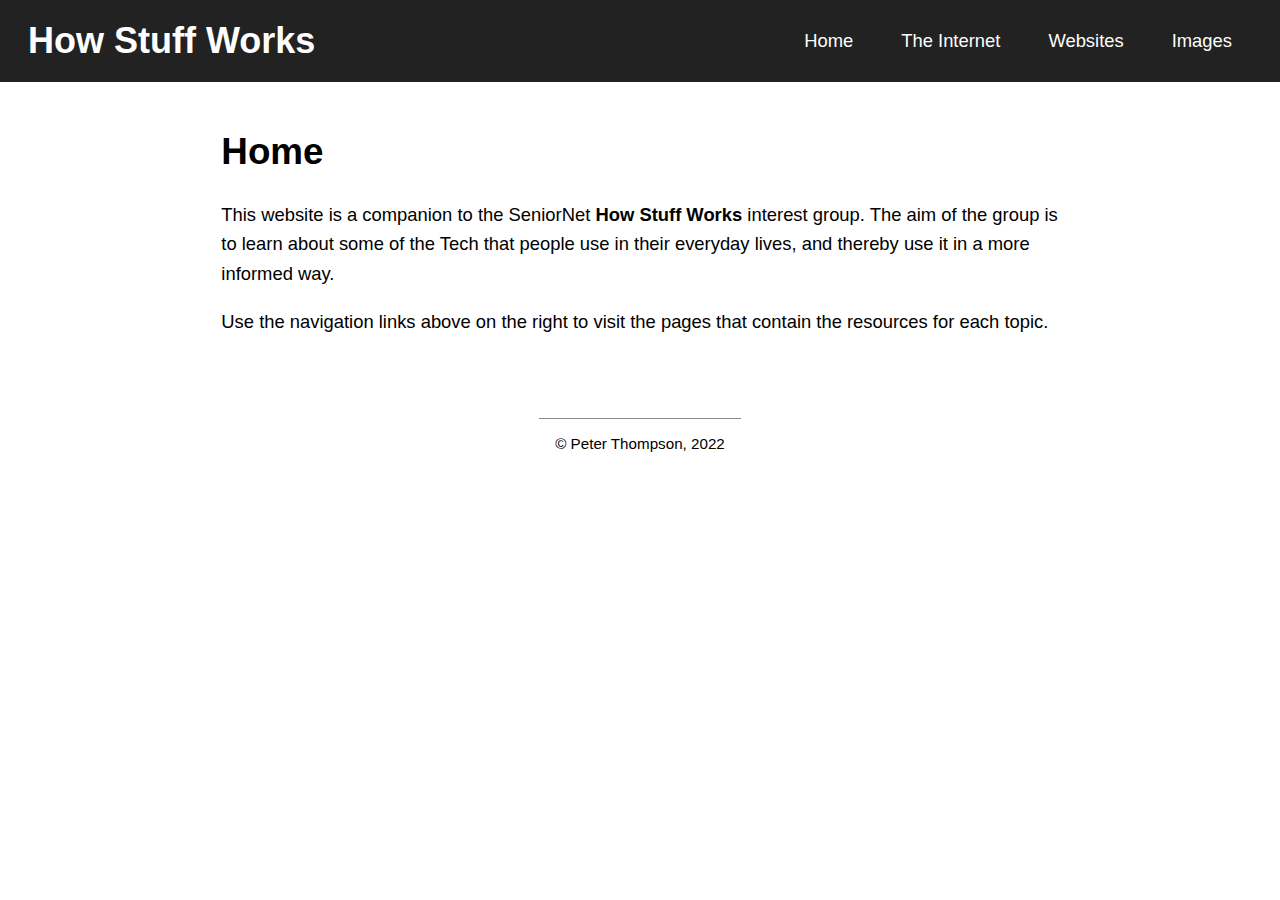
<file: index.html>
<!DOCTYPE html>
<html lang="en">

<head>
  <meta charset="utf-8">
  <meta name="viewport" content="width=device-width">
  <title>Home: How Stuff Works</title>
  <meta name="description"
    content="This site is a companion to a course run at SeniorNet Nelson (NZ) about how common computer and phone technology works" />
  <link rel="canonical" href="https://howstuffworks.netlify.app/" />
  <link href="style.css" rel="stylesheet" type="text/css" />
</head>

<body>
  <header>
    <h1 class="site-title"><a href="/">How Stuff Works</a></h1>
    <nav>
      <ul class="nav-links">
        <li><a class="nav-link" href="#">Home</a></li>
        <li><a class="nav-link" href="/the-internet/">The Internet</a></li>
        <li><a class="nav-link" href="/websites/">Websites</a></li>
        <li><a class="nav-link" href="/images/">Images</a></li>
      </ul>
    </nav>
  </header>
  <main>
    <h1>Home</h1>
    <p>This website is a companion to the SeniorNet <b>How Stuff Works</b> interest group. The aim of the group is to
      learn about some of the Tech that people use in their everyday lives, and thereby use it in a more informed way.
    </p>
    <p>
      Use the navigation links above on the right to visit the pages that contain the resources for each topic.
    </p>
  </main>
  <footer>
    <div>&copy; Peter Thompson, 2022</div>
  </footer>

</body>

</html>
</file>
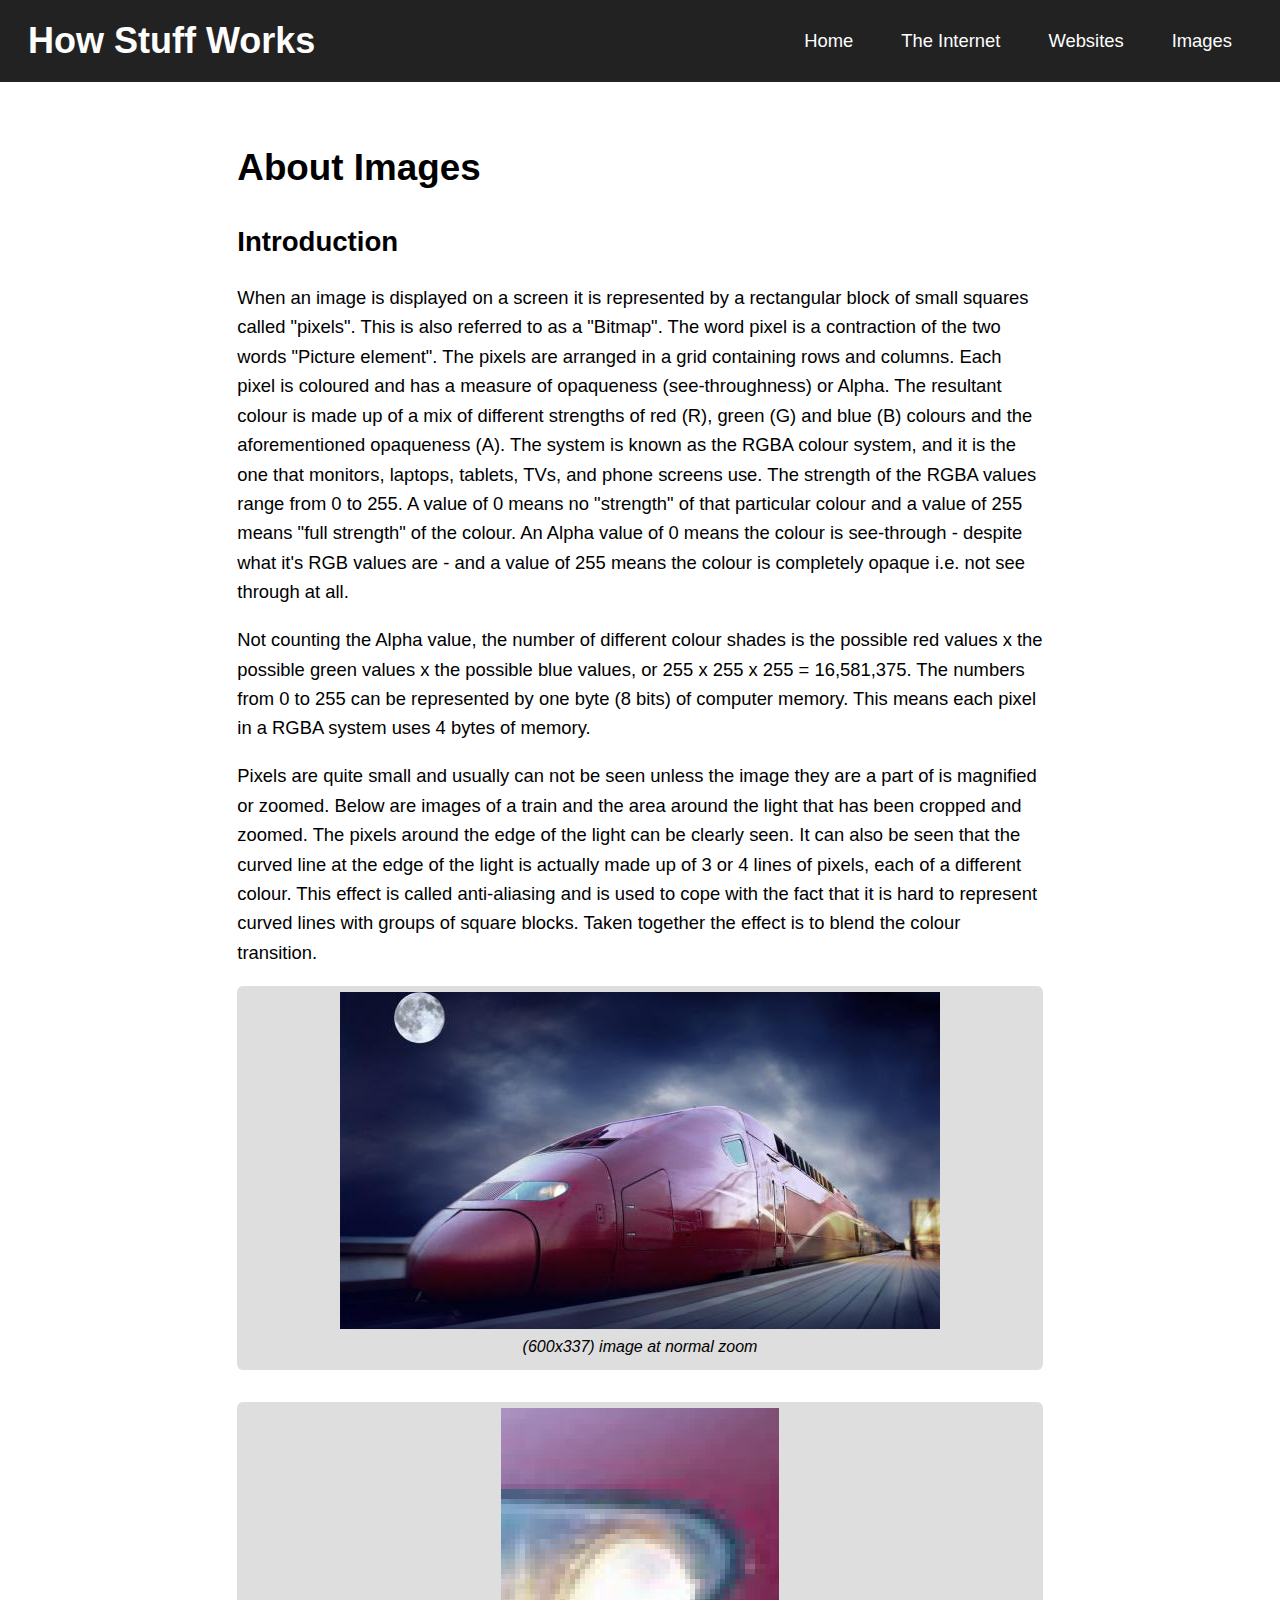
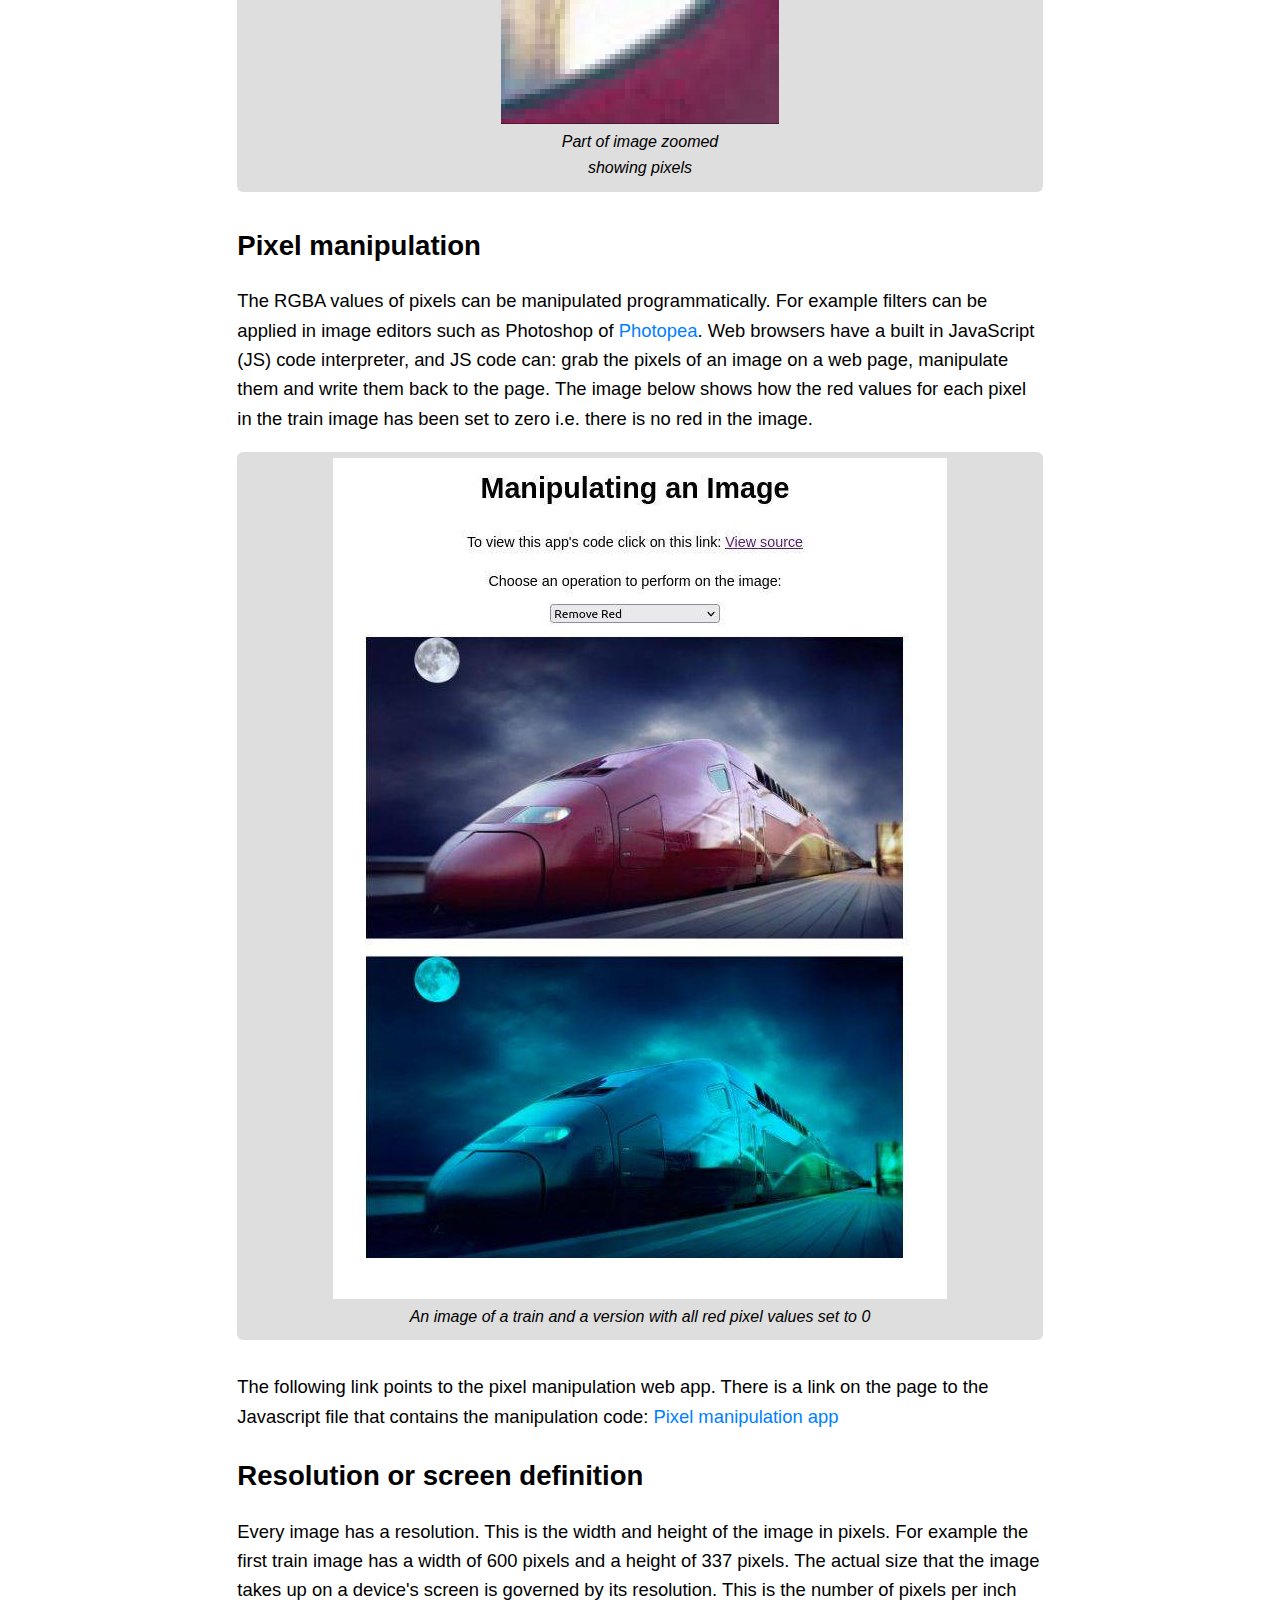
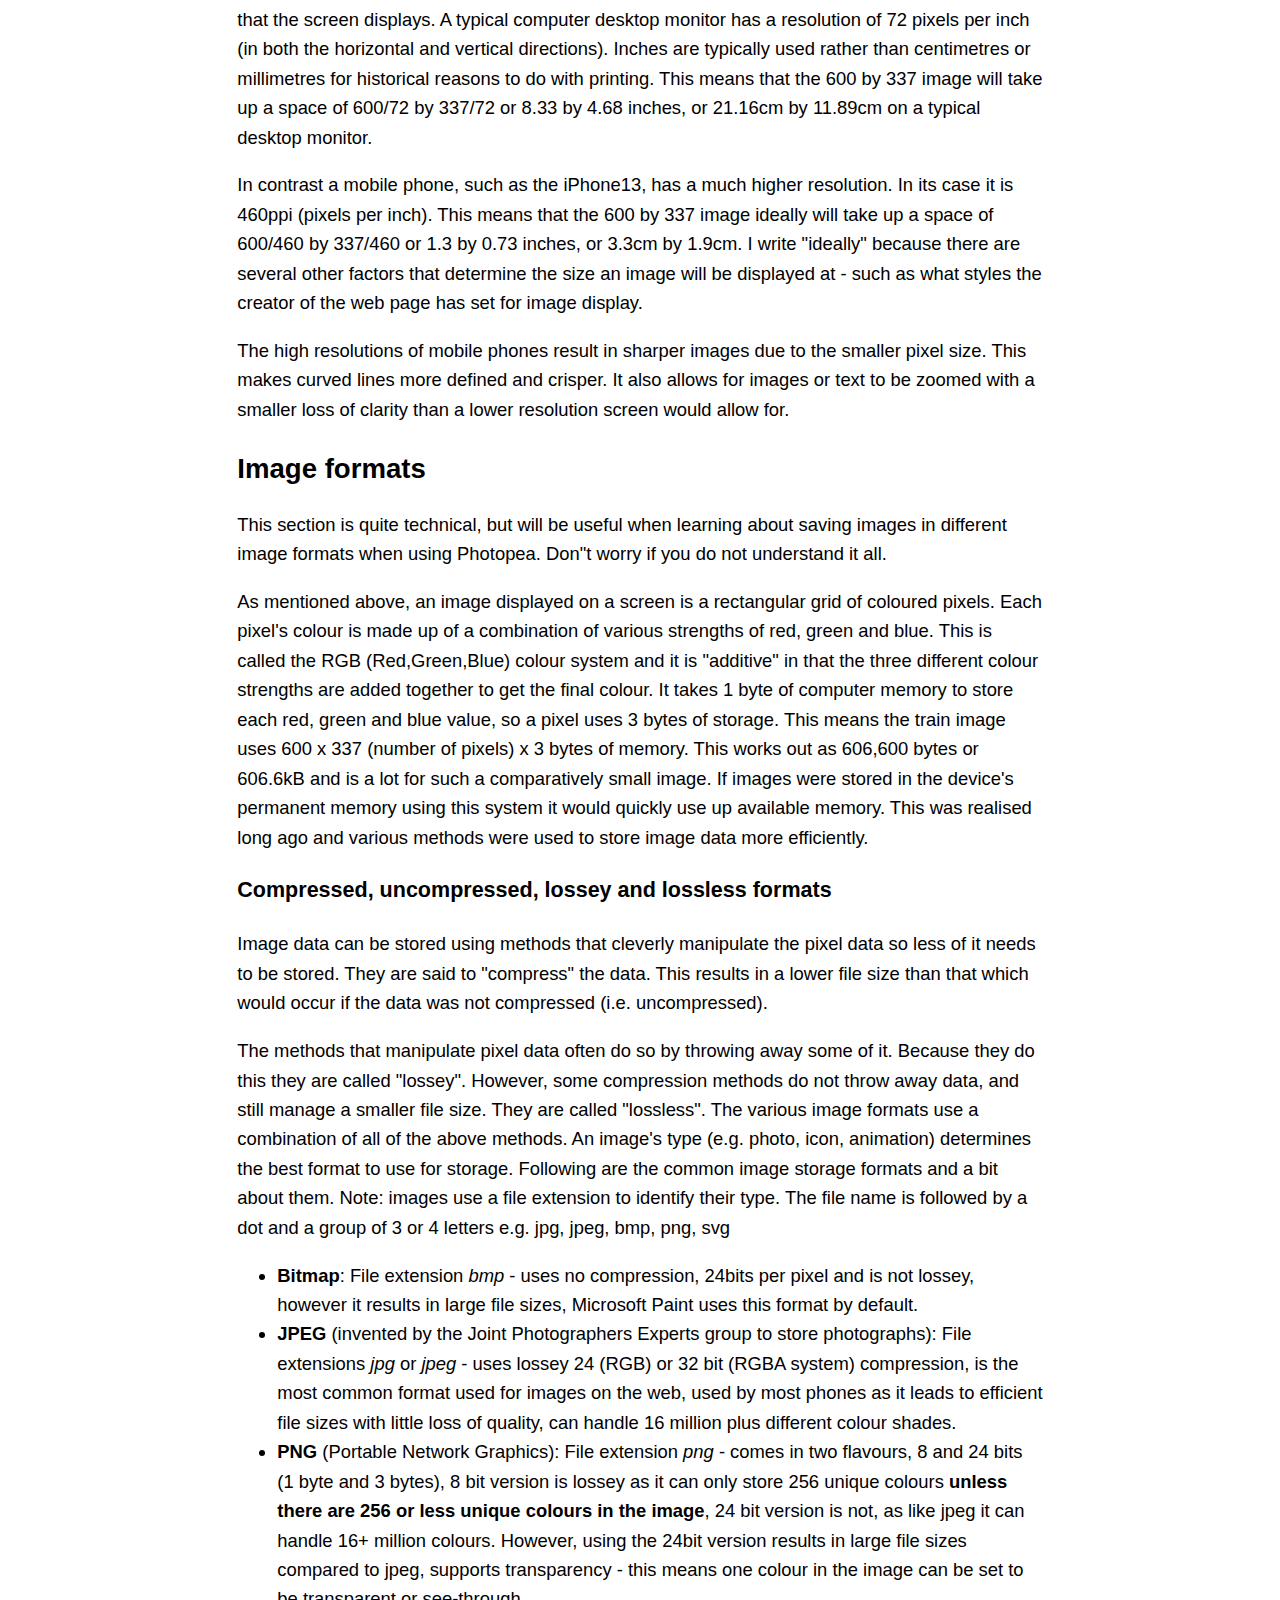
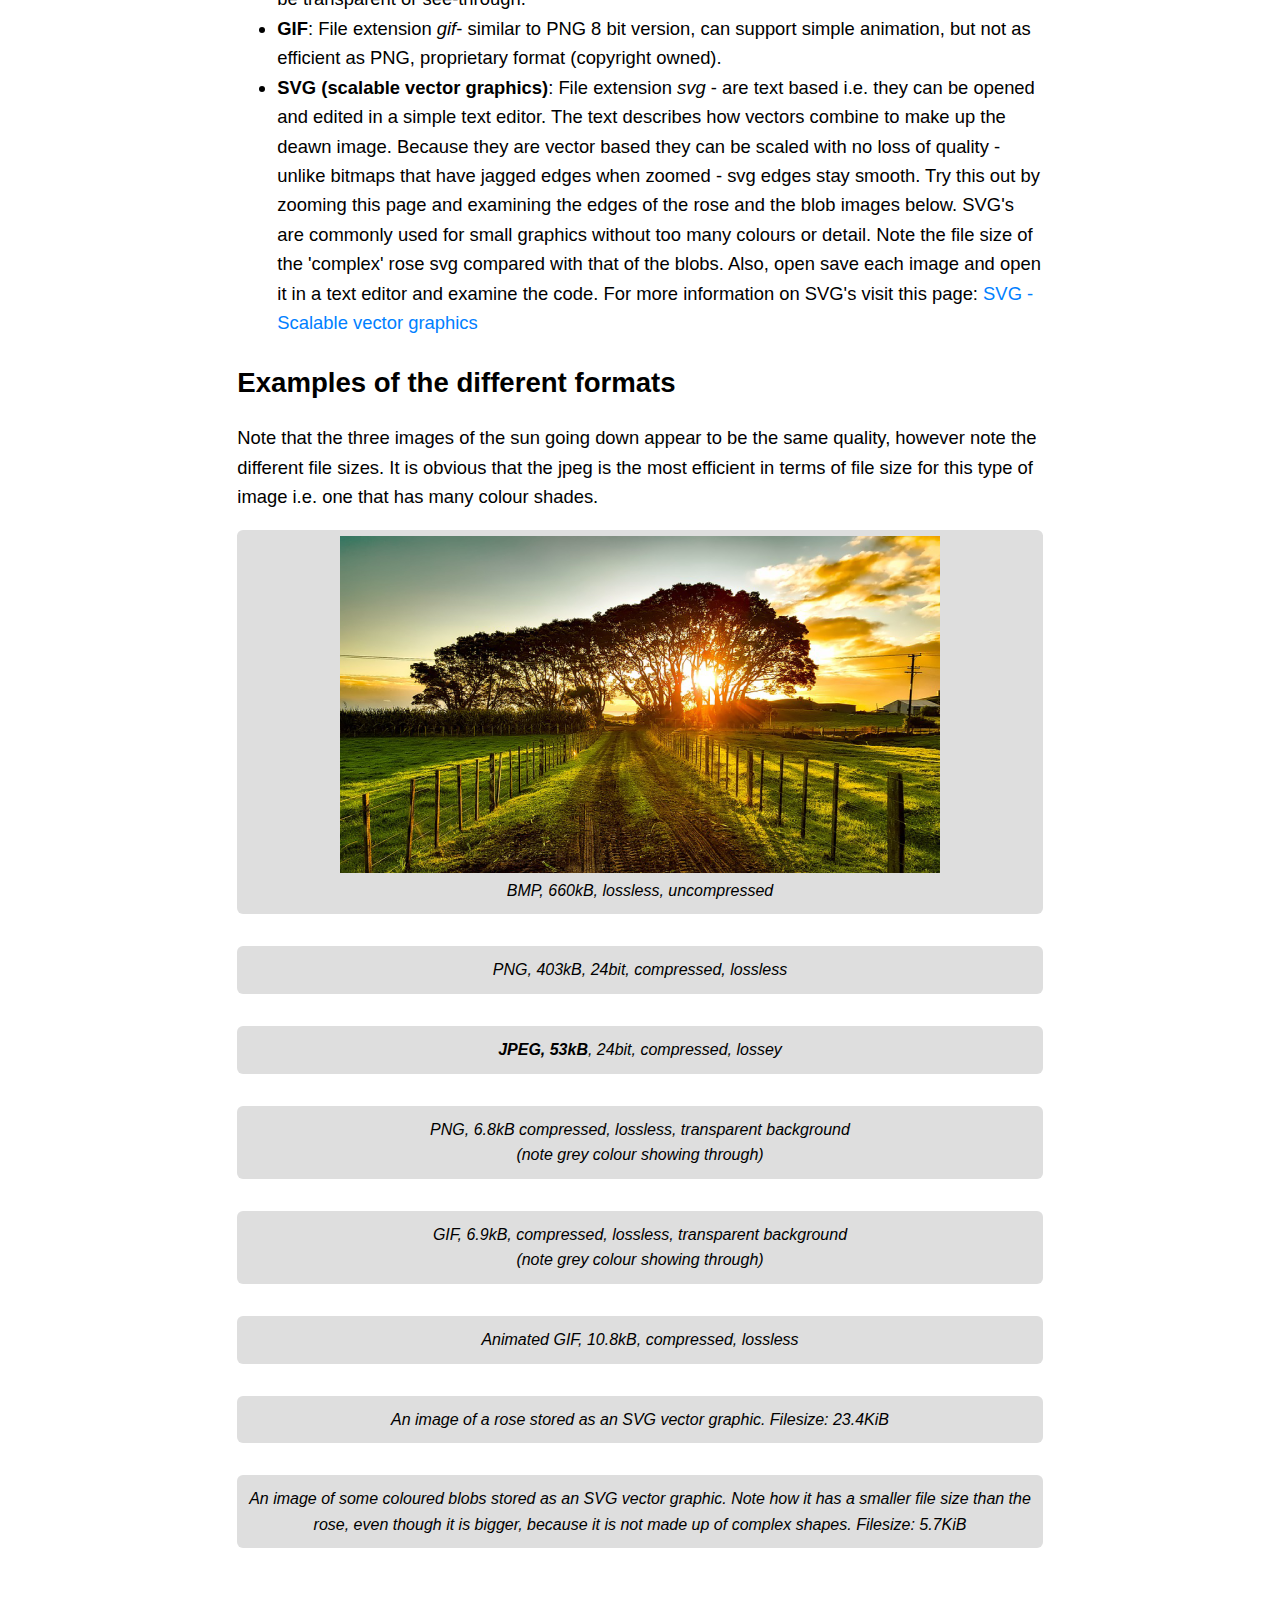
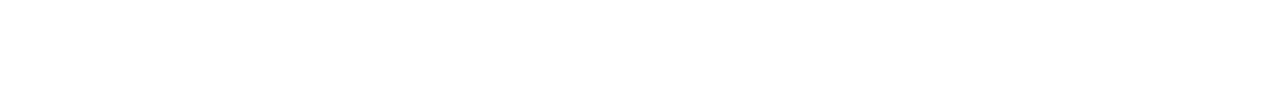
<file: images/index.html>
<!DOCTYPE html>
<html lang="en">

<head>
    <meta charset="utf-8">
    <meta name="viewport" content="width=device-width">
    <title>Images: How Stuff Works</title>
    <meta name="description" content="This page contains information on the pros and cons of different image formats" />
    <link rel="canonical" href="https://howstuffworks.netlify.app/" />
    <link href="../style.css" rel="stylesheet" type="text/css" />
</head>

<body>
    <header>
        <h1 class="site-title"><a href="/">How Stuff Works</a></h1>
        <nav>
            <ul class="nav-links">
                <li><a class="nav-link" href="/">Home</a></li>
                <li><a class="nav-link" href="../the-internet/">The Internet</a></li>
                <li><a class="nav-link" href="../websites/">Websites</a></li>
                <li><a class="nav-link" href="#">Images</a></li>
            </ul>
        </nav>
    </header>
    <main>
        <main>
            <h1>About Images</h1>
            <h2>Introduction</h2>
            <p>When an image is displayed on a screen it is represented by a rectangular block of small squares called
                "pixels".
                This is also referred to as a "Bitmap". The word pixel is a contraction of the two words "Picture
                element". The pixels are arranged in a grid containing rows and columns. Each pixel is coloured and has
                a measure of opaqueness (see-throughness) or Alpha. The resultant colour is made up of a mix of
                different strengths of red (R), green (G) and blue (B) colours and the aforementioned opaqueness (A). The system is known as
                the RGBA colour system, and it is the one that monitors, laptops, tablets, TVs, and phone screens use. The strength of the RGBA
                values range from 0 to 255. A value of 0 means no "strength" of that particular colour and a value of 255 means "full
                strength" of the colour. An Alpha value of 0 means the colour is see-through - despite what it's RGB
                values are - and a value of 255 means the colour is completely opaque i.e. not see through at all.</p>
            <p>Not counting the Alpha value, the number of different colour shades is the possible red values x the
                possible green values x the possible blue values, or 255 x 255 x 255 = 16,581,375. The numbers from 0 to
                255 can be represented by one byte (8 bits) of computer memory. This means each pixel in a RGBA system
                uses 4 bytes of memory.</p>
            <p>Pixels are quite small and usually can not be seen unless the image they are a part of is magnified or
                zoomed. Below are images of a
                train and the area around the light that has been cropped and zoomed. The pixels around the edge
                of the
                light can be clearly seen. It can also be seen that the curved line at the edge of the light is actually made up of 3 or 4
                lines of
                pixels, each of
                a different colour. This effect is called anti-aliasing and is used to cope with the fact that it is
                hard to
                represent curved lines with groups of square blocks. Taken together the effect is to blend the colour
                transition.
            </p>           

            </p>
            <figure>
                <img src="/images/assets/moon-train.jpg" alt="TGV train with moon in the sky">
                <figcaption loading="lazy">(600x337) image at normal zoom</figcaption>
            </figure>
            <figure>
                <img src="/images/assets/pixelated-moon-train-light.png" alt="Pixelated TGV train light" loading="lazy">
                <figcaption>Part of image zoomed
                    <br>showing pixels
                </figcaption>
            </figure>
            
            <h2>Pixel manipulation</h2>
            <p>The RGBA values of pixels can be manipulated programmatically. For example filters can be applied in image editors such as Photoshop of <a href="https://photopea.com">Photopea</a>. Web browsers have a built in JavaScript (JS) code interpreter, and JS code can: grab the pixels of an image on a web page, manipulate them and write them back to the page. The image below shows how the red values for each pixel in the train image has been set to zero i.e. there is no red in the image.</p>
            <figure>
                <img src="/images/assets/train-images.jpg" alt="screeshot of a train image and it's manipulated version" loading="lazy">
                <figcaption>An image of a train and a version with all red pixel values set to 0
                </figcaption>
            </figure>    
                
            <p>The following link points to the pixel manipulation web app. There is a link on the page to the Javascript file that contains the manipulation code: <a href="/images/pixel-manipulation/">Pixel manipulation app</a></p>
            

            <h2>Resolution or screen definition</h2>
            <p>
                Every image has a resolution. This is the width and height of the image in pixels. For example the first
                train image has
                a width of 600 pixels and a height of 337 pixels. The actual size that the image takes up on a device's
                screen
                is governed by its resolution. This is the number of pixels per inch that the screen displays. A typical
                computer desktop monitor has a resolution of 72 pixels per inch (in both the horizontal and vertical
                directions).
                Inches are typically used rather than centimetres or millimetres for historical reasons to do with
                printing.
                This means that the 600 by 337 image will take up a space of 600/72 by 337/72 or 8.33 by 4.68 inches, or
                21.16cm
                by 11.89cm on a typical desktop monitor.
            </p>
            <p>
                In contrast a mobile phone, such as the iPhone13, has a much higher resolution. In its case it is 460ppi
                (pixels per inch).
                This means that the 600 by 337 image ideally will take up a space of 600/460 by 337/460 or 1.3 by 0.73
                inches,
                or 3.3cm by 1.9cm. I write "ideally" because there are several other factors that determine the size an
                image
                will be displayed at - such as what styles the creator of the web page has set for image display.
            </p>
            <p>
                The high resolutions of mobile phones result in sharper images due to the smaller pixel size. This makes
                curved lines more defined and crisper. It also allows for images or text to be zoomed with a smaller
                loss of clarity than a lower resolution screen would allow for.
            </p>
            <h2>Image formats</h2>
            <p>This section is quite technical, but will be useful when learning about saving images in different image
                formats when using Photopea. Don"t worry if you do not understand it all.</p>
            <p>As mentioned above, an image displayed on a screen is a rectangular grid of coloured pixels. Each pixel's
                colour
                is made up of a combination of various strengths of red, green and blue. This is called the RGB
                (Red,Green,Blue) colour system and it is "additive" in that the three different colour strengths are
                added together to get the final colour. It takes 1 byte of computer memory to store each red, green and
                blue value, so a pixel uses 3 bytes of storage. This means the train image uses 600 x 337 (number of
                pixels)
                x 3 bytes of memory. This works out as 606,600 bytes or 606.6kB and is a lot for such a comparatively
                small image. If images were stored in the device's permanent
                memory using this system it would quickly use up available memory. This was realised long ago and
                various methods
                were used to store image data more efficiently.</p>

            <h3>Compressed, uncompressed, lossey and lossless formats</h3>
            <p>Image data can be stored using methods that cleverly manipulate the pixel data so less of it needs to be
                stored.
                They are said to "compress" the data. This results in a lower file size than that which would occur if
                the data was
                not compressed (i.e. uncompressed).</p>
            <p>The methods that manipulate pixel data often do so by throwing away some of it. Because they do this they
                are called
                "lossey". However, some compression methods do not throw away data, and still manage a smaller
                file size. They are called "lossless". The various image formats use a combination of all of the above
                methods. An image's type (e.g. photo, icon, animation) determines the best format to use for storage.
                Following are the common image storage formats
                and a bit about them. Note: images use a file extension to identify their type. The file name is
                followed by
                a dot and a group of 3 or 4 letters e.g. jpg, jpeg, bmp, png, svg</p>
            <ul>
                <li>
                    <strong>Bitmap</strong>: File extension
                    <em>bmp</em> - uses no compression, 24bits per pixel and is not lossey, however it results in large
                    file sizes, Microsoft Paint
                    uses this format by default.
                </li>
                <li>
                    <strong>JPEG</strong> (invented by the Joint Photographers Experts group to store photographs): File
                    extensions
                    <em>jpg </em>or
                    <em>jpeg</em> - uses lossey 24 (RGB) or 32 bit (RGBA system) compression, is the most common format
                    used for images on the web, used by most phones as it leads to efficient file sizes with little loss
                    of quality, can handle 16 million
                    plus different colour shades.
                </li>
                <li>
                    <strong>PNG</strong> (Portable Network Graphics): File extension
                    <em>png</em> - comes in two flavours, 8 and 24 bits (1 byte and 3 bytes), 8 bit version is lossey as
                    it can only
                    store 256 unique colours <strong>unless there are 256 or less unique colours in the image</strong>,
                    24 bit version is not, as like jpeg it can handle 16+ million colours. However,
                    using the 24bit version results in large file sizes compared to jpeg, supports transparency
                    - this means one colour in the image can be set to be transparent or see-through.
                </li>
                <li>
                    <strong>GIF</strong>: File extension
                    <em>gif</em>- similar to PNG 8 bit version, can support simple animation, but not as efficient as
                    PNG, proprietary
                    format (copyright owned).
                </li>
                <li>
                    <strong>SVG (scalable vector graphics)</strong>: File extension
                    <em>svg</em> - are text based i.e. they can be opened and edited in a simple text editor. The text describes how vectors combine to make up the deawn image. Because they are vector based they can be scaled with no loss of quality - unlike bitmaps that have jagged edges when zoomed - svg edges stay smooth. Try this out by zooming this page and examining the edges of the rose and the blob images below. SVG's are commonly used for small graphics without too many colours or detail. Note the file size of the 'complex' rose svg compared with that of the blobs. Also, open save each image and open it in a text editor and examine the code. For more information on SVG's visit this page: <a href="https://developer.mozilla.org/en-US/docs/Web/SVG">SVG - Scalable vector graphics</a>
                </li>
            </ul>
            <h2>Examples of the different formats</h2>
            <p>Note that the three images of the sun going down appear to be the same quality, however note the
                different file sizes. It is obvious that the jpeg is the most efficient in terms of file size for this
                type of image i.e. one that has many colour shades.</p>
            <figure>
                <img src="/images/assets/contry-sunset-through-trees.bmp" alt="Country scene" loading="lazy">
                <figcaption>BMP, 660kB, lossless, uncompressed</figcaption>
            </figure>
            <figure>
                <img src="/images/assets/contry-sunset-through-trees.png" alt="Country scene" loading="lazy">
                <figcaption>PNG, 403kB, 24bit, compressed, lossless</figcaption>
            </figure>
            <figure>
                <img src="/images/assets/contry-sunset-through-trees.jpg" alt="Country scene" loading="lazy">
                <figcaption>
                    <strong>JPEG, 53kB</strong>, 24bit, compressed, lossey
                </figcaption>
            </figure>
            <figure>
                <img src="/images/assets/raccoon.png" alt="Cartoon raccoon" loading="lazy">
                <figcaption>PNG, 6.8kB compressed, lossless, transparent background
                    <br>(note grey colour showing through)
                </figcaption>
            </figure>
            <figure>
                <img src="/images/assets/raccoon.gif" alt="Cartoon raccoon" loading="lazy">
                <figcaption>GIF, 6.9kB, compressed, lossless, transparent background
                    <br>(note grey colour showing through)
                </figcaption>
            </figure>
            <figure>
                <img src="/images/assets/Seven_segment_display-animated.gif" alt="Dgital clock" loading="lazy">
                <figcaption>Animated GIF, 10.8kB, compressed, lossless</figcaption>
            </figure>
            <figure>
                <img src="/images/assets/rose.svg" alt="Red rose" loading="lazy">
                <figcaption>An image of a rose stored as an SVG vector graphic. Filesize: 23.4KiB</figcaption>
            </figure>        
            <figure>
                <img src="/images/assets/blobs.svg" alt="Coloured blob shapes on a black backkground" loading="lazy">
                <figcaption>An image of some coloured blobs stored as an SVG vector graphic. Note how it has a smaller file size than the rose, even though it is bigger, because it is not made up of complex shapes. Filesize: 5.7KiB</figcaption>
            </figure>  
            <!-- Animated gif maker: https://ezgif.com/maker           -->

        </main>

</body>

</html>
</file>
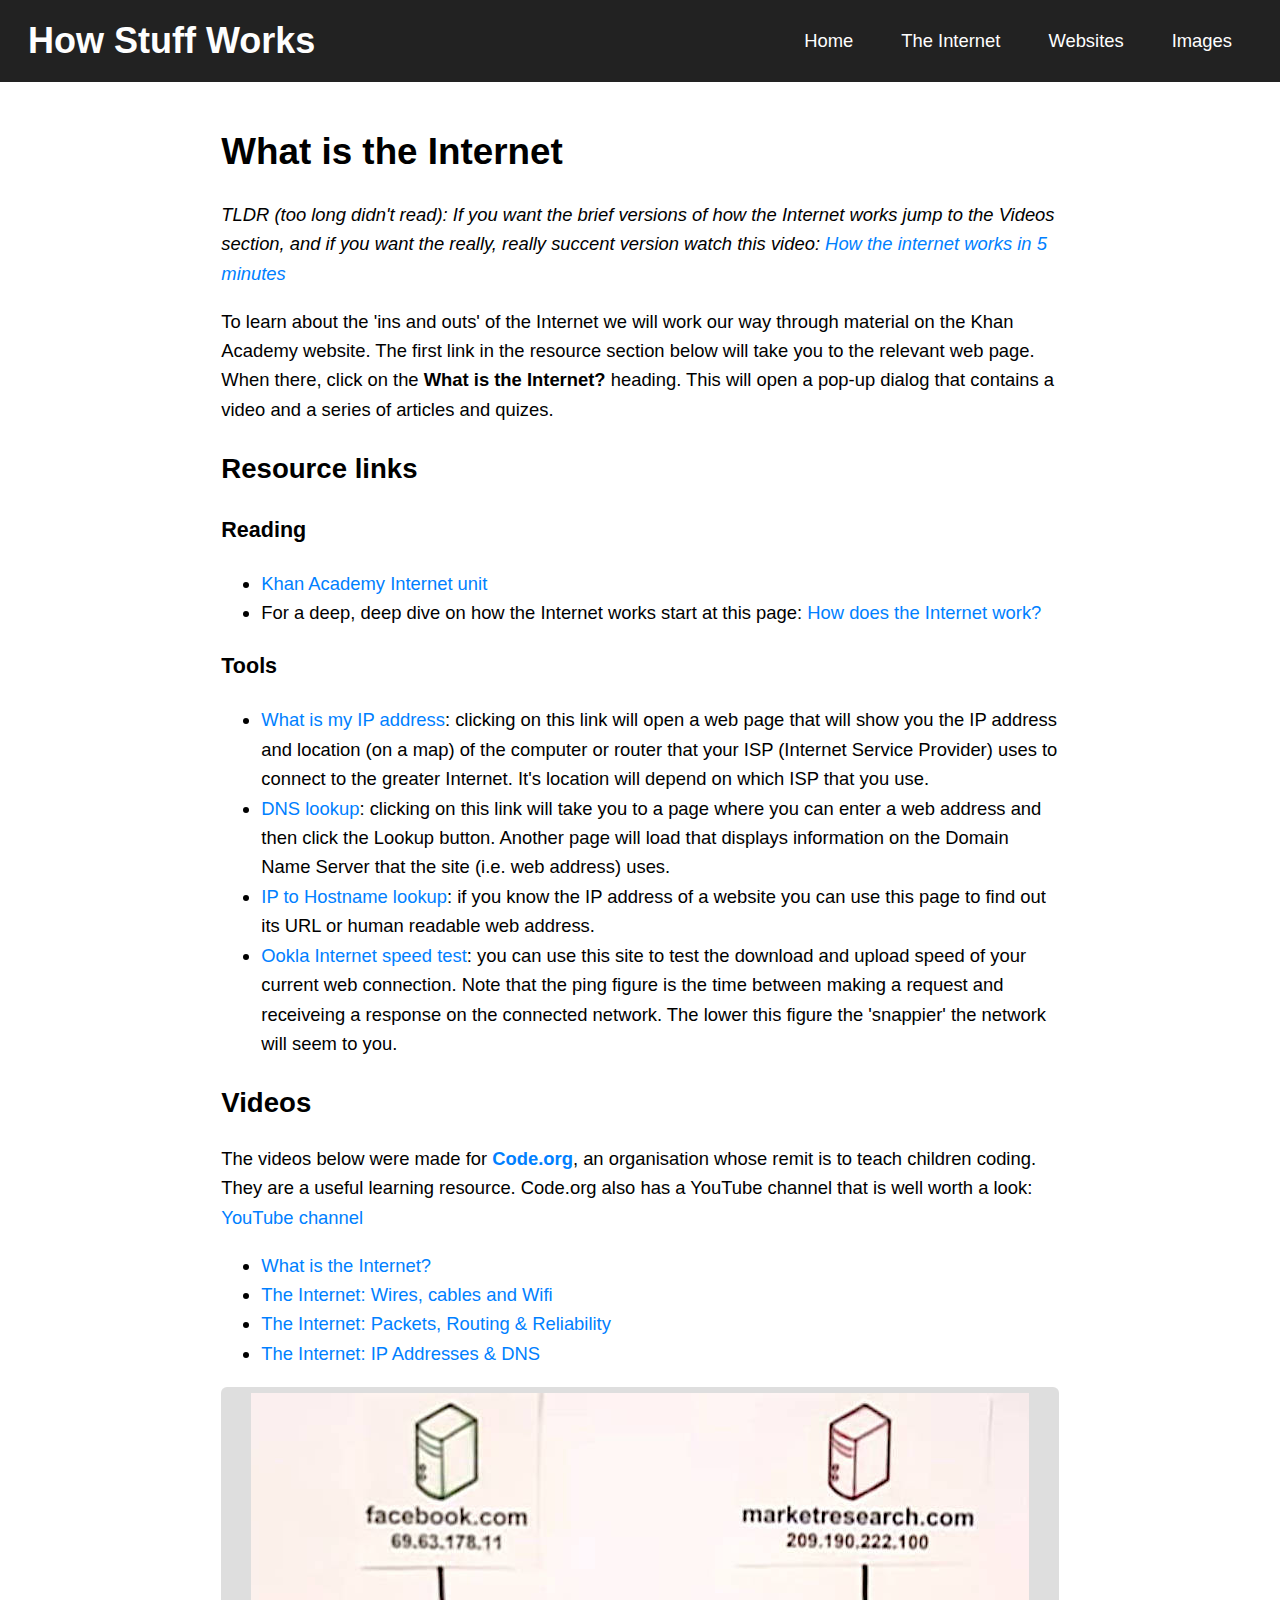
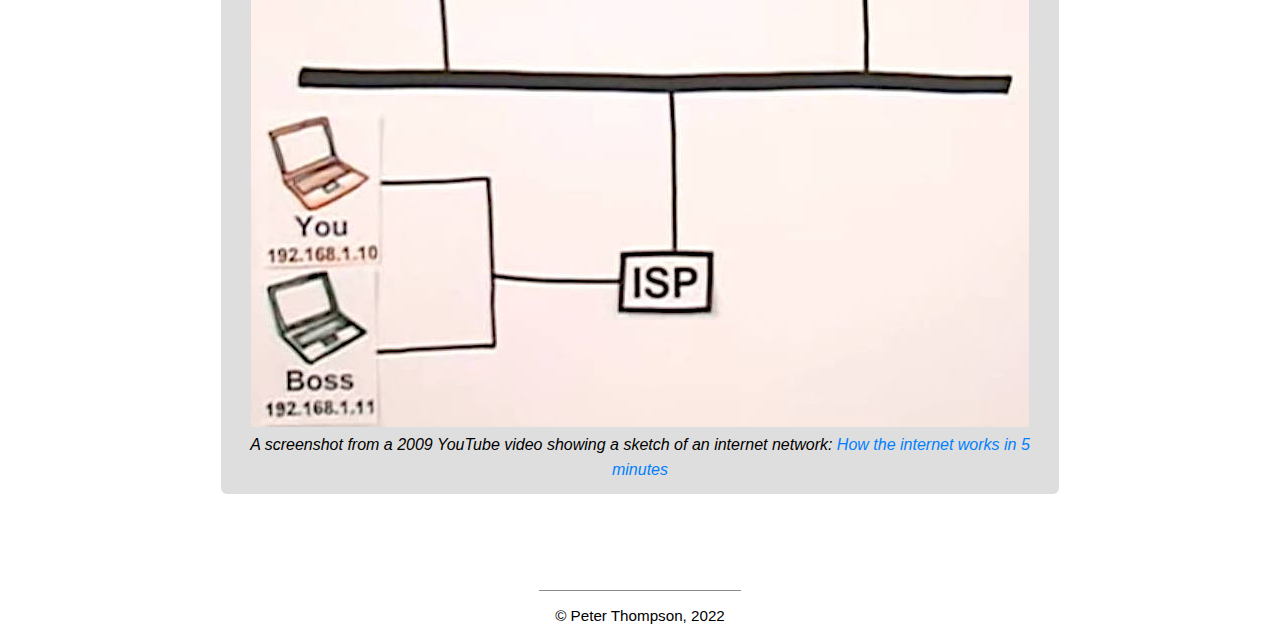
<file: the-internet/index.html>
<!DOCTYPE html>
<html lang="en">

<head>
  <meta charset="utf-8">
  <meta name="viewport" content="width=device-width">
  <title>What is the Internet: How Stuff Works</title>
  <meta name="description"
    content="This page contains descriptive text and resource links about how Internet technologies work" />
  <link rel="canonical" href="https://howstuffworks.netlify.app/" />
  <link href="../style.css" rel="stylesheet" type="text/css" />
</head>

<body>
  <header>
    <h1 class="site-title"><a href="/">How Stuff Works</a></h1>
    <nav>
      <ul class="nav-links">
        <li><a class="nav-link" href="/">Home</a></li>
        <li><a class="nav-link" href="#">The Internet</a></li>
        <li><a class="nav-link" href="../websites/">Websites</a></li>
        <li><a class="nav-link" href="../images">Images</a></li>
      </ul>
    </nav>
  </header>
  <main>
    <h1>What is the Internet</h1>
    <p><em>TLDR (too long didn't read): If you want the brief versions of how the Internet works jump to the Videos
        section, and if you want the really, really succent version watch this video: <a
          href="https://youtu.be/7_LPdttKXPc">How the internet works in 5 minutes</a></em></p>
    <p>To learn about the 'ins and outs' of the Internet we will work our way through material on the Khan Academy
      website.
      The first link in the resource section below will take you to the relevant web page. When there, click on the
      <b>What is the
        Internet?</b> heading.
      This will open a pop-up dialog that contains a video and a series of articles and quizes.
    </p>

    <h2>Resource links</h2>
    <h3>Reading</h3>
    <ul>
      <li><a href="https://www.khanacademy.org/computing/computers-and-internet/xcae6f4a7ff015e7d:the-internet">
          Khan Academy Internet unit
        </a>
      </li>
      <li>For a deep, deep dive on how the Internet works start at this page: <a
          href="https://developer.mozilla.org/en-US/docs/Learn/Common_questions/How_does_the_Internet_work">How does the
          Internet work?</a></li>
    </ul>
    <h3>Tools</h3>
    <ul>
      <li><a href=" https://whatismyipaddress.com/">What is my IP address</a>: clicking on this link will open a web
        page that will show you the IP address and location (on a map) of the computer or router that your ISP (Internet
        Service Provider) uses to connect to the greater Internet. It's location will depend on which ISP that you use.
      </li>
      <li><a href="https://whatismyip.live/dns-lookup">DNS lookup</a>: clicking on this link will take you to a page
        where you can enter a web address and then click the Lookup button. Another page will load that displays
        information on the Domain Name Server that the site (i.e. web address) uses.</li>
      <li><a href="https://dnschecker.org/ip-to-hostname.php">IP to Hostname lookup</a>: if you know the IP address of a
        website you can use this page to find out its URL or human readable web address.</li>
      <li><a href="https://www.speedtest.net/">Ookla Internet speed test</a>: you can use this site to test the download
        and upload speed of your current web connection. Note that the ping figure is the time between making a request
        and receiveing a response on the connected network. The lower this figure the 'snappier' the network will seem
        to you.</li>
    </ul>

    <h2>Videos</h2>
    <p>The videos below were made for <a href="https://code.org/"><b>Code.org</b></a>, an organisation whose remit is to
      teach children coding. They are a useful learning resource. Code.org also has a YouTube channel that is well worth
      a look: <a href="https://www.youtube.com/c/codeorg">YouTube channel</a></p>
    <ul>
      <li><a href="https://youtu.be/Dxcc6ycZ73M">What is the Internet?</a></li>
      <li><a href="https://youtu.be/ZhEf7e4kopM">The Internet: Wires, cables and Wifi</a></li>
      <li><a href="https://youtu.be/AYdF7b3nMto">The Internet: Packets, Routing & Reliability</a></li>
      <li><a href="https://youtu.be/5o8CwafCxnU">The Internet: IP Addresses & DNS</a></li>
    </ul>

    <figure>
      <!-- <picture>
        <source srcset="/the-internet/assets/images/internet-sketch.avif" type="image/avif">
        <source srcset="/the-internet/assets/images/internet-sketch.webp" type="image/webp"> -->
        <img src="/the-internet/assets/images/internet-sketch.jpg"
        alt="A screenshot from a 2009 video showing a sketch of an internet network" loading="lazy">
      <!-- </picture> -->
      <figcaption>A screenshot from a 2009 YouTube video showing a sketch of an internet network: <a
          href="https://youtu.be/7_LPdttKXPc">How the internet works in 5 minutes</a></figcaption>      
    </figure>

  </main>
  <footer>
    <div>&copy; Peter Thompson, 2022</div>
  </footer>

</body>

</html>
</file>
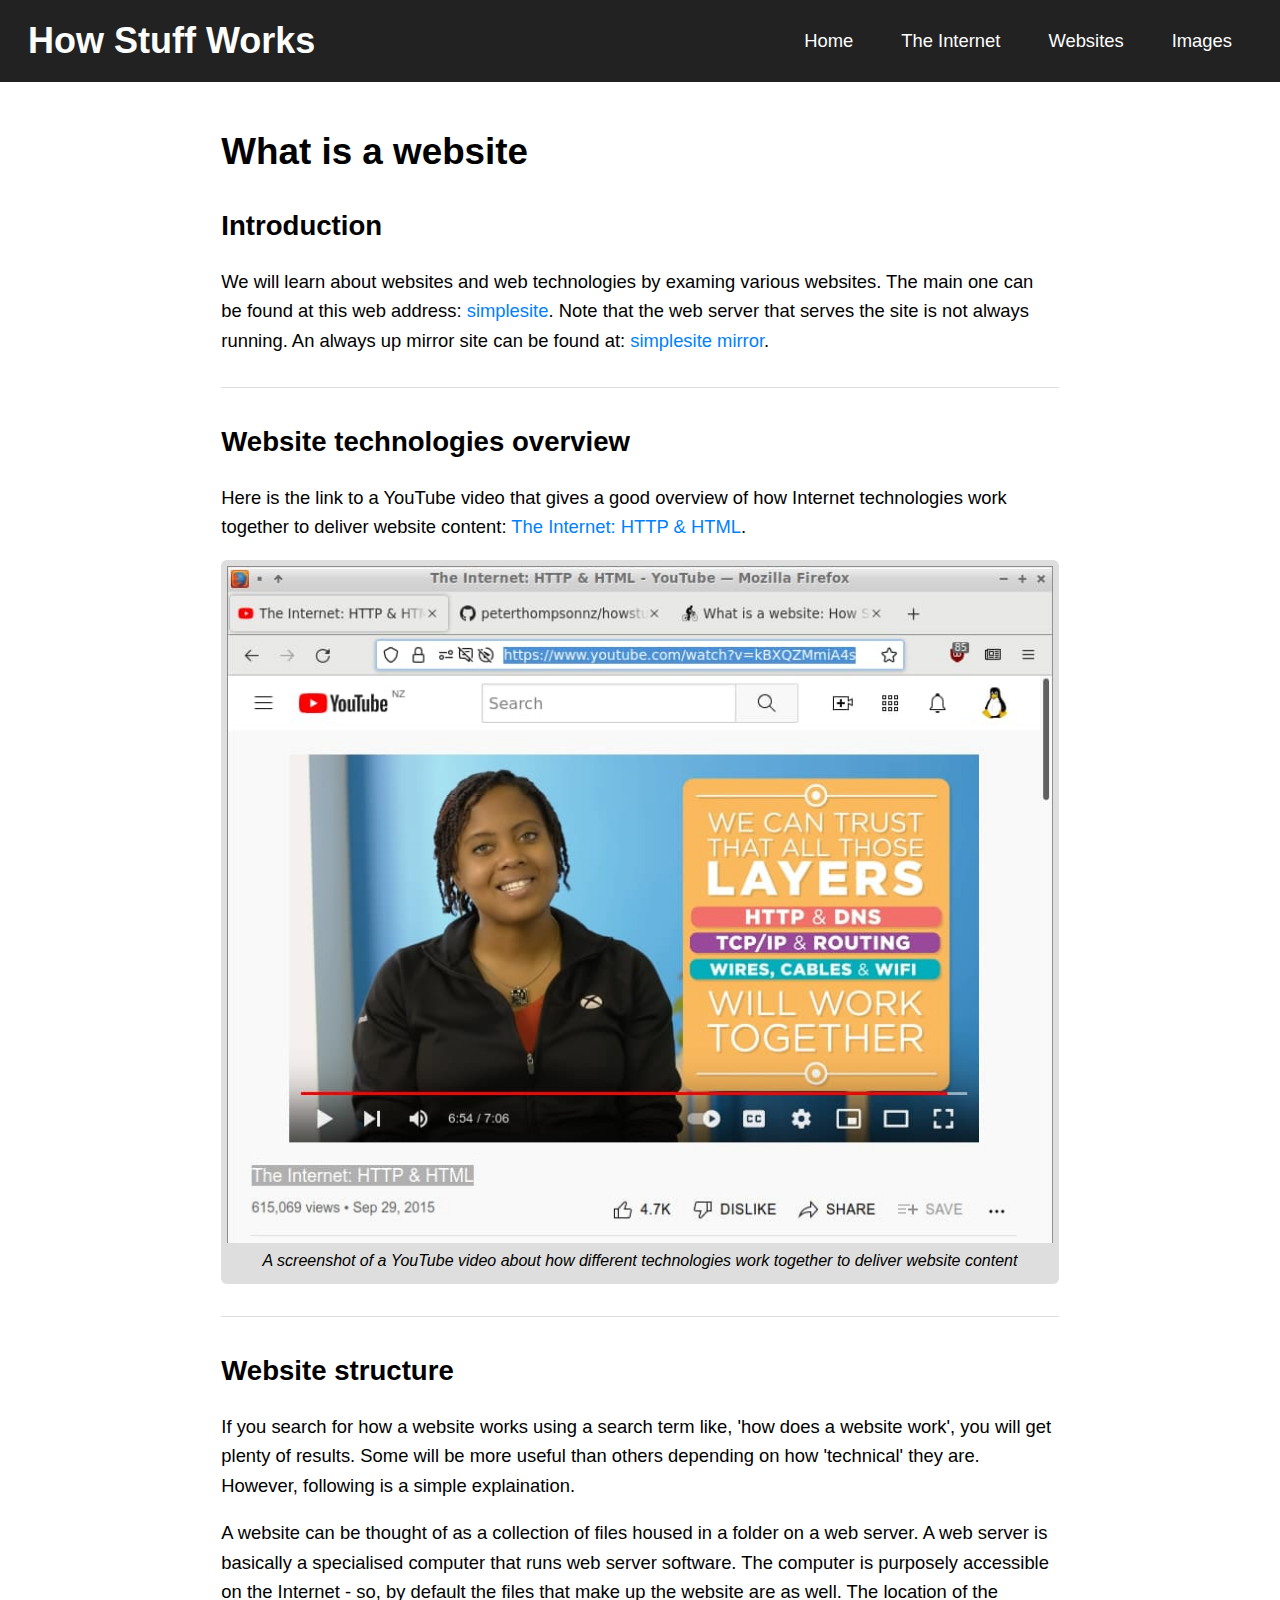
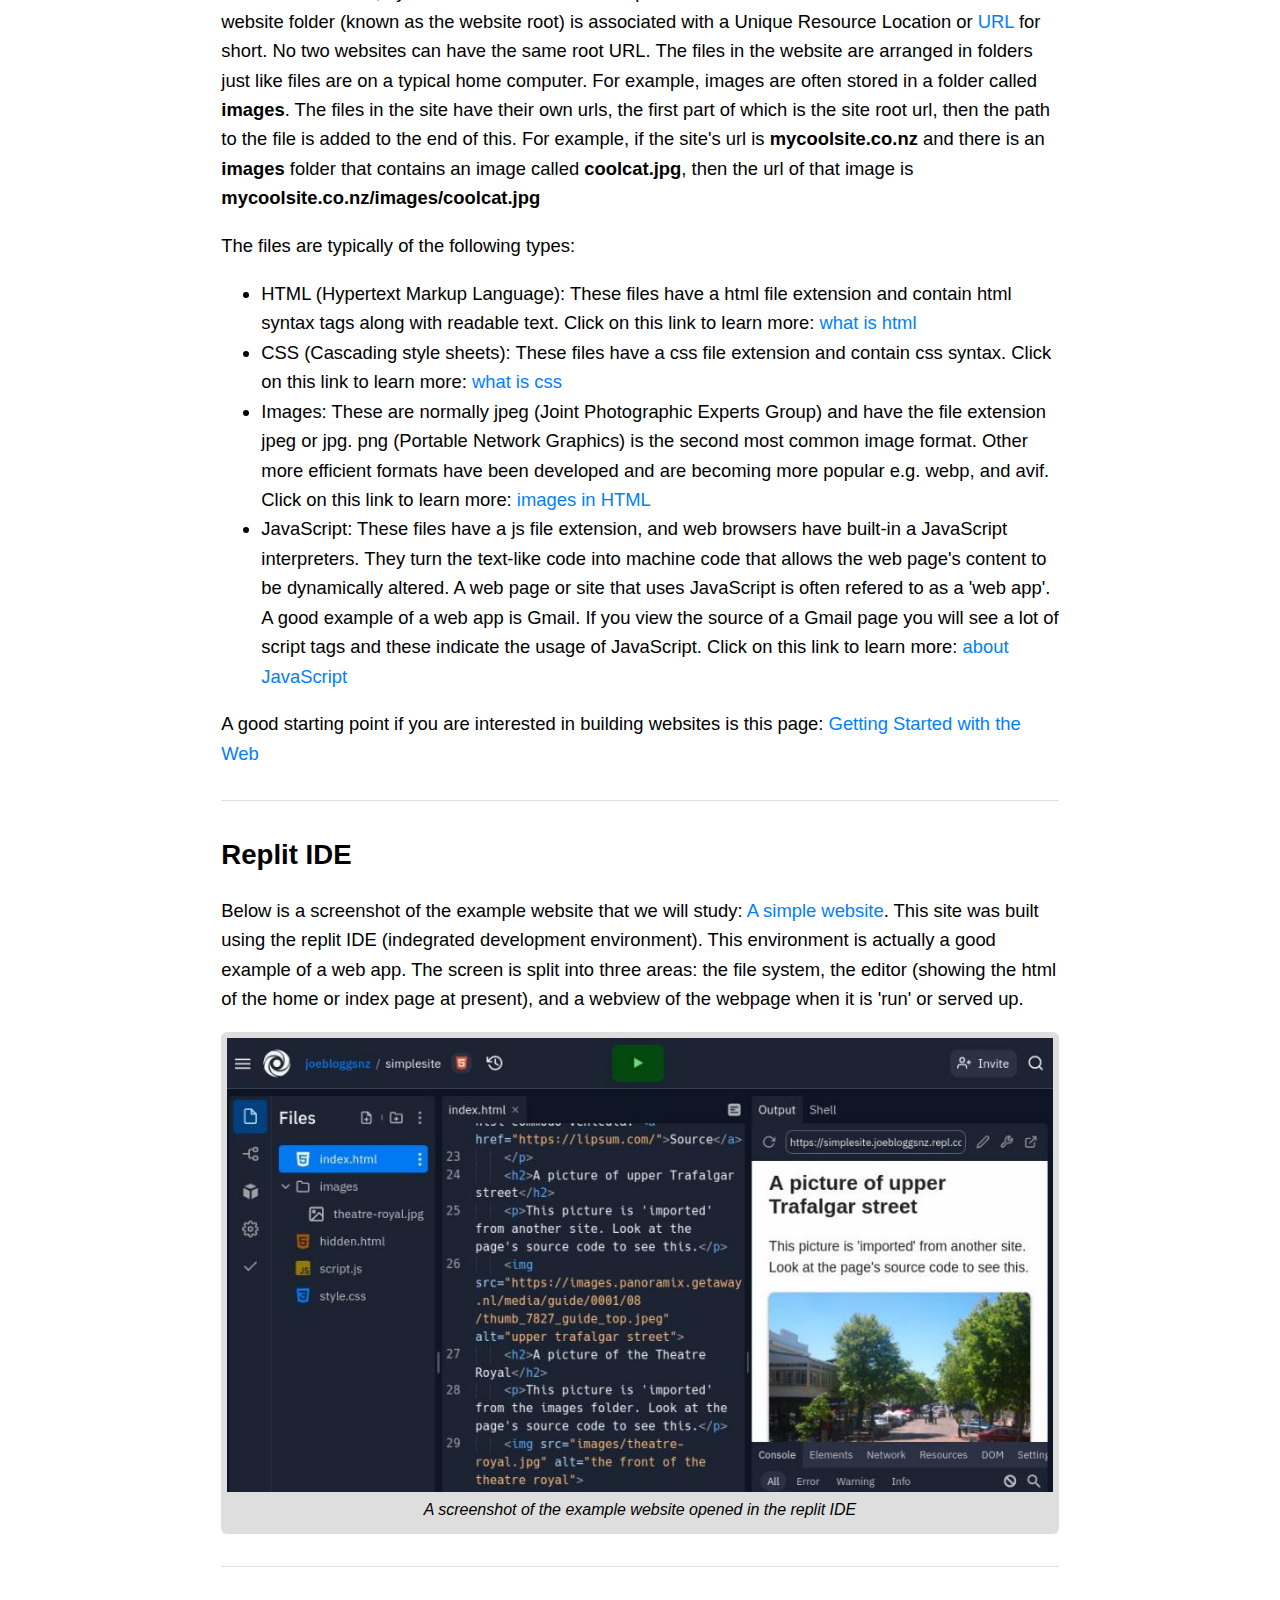
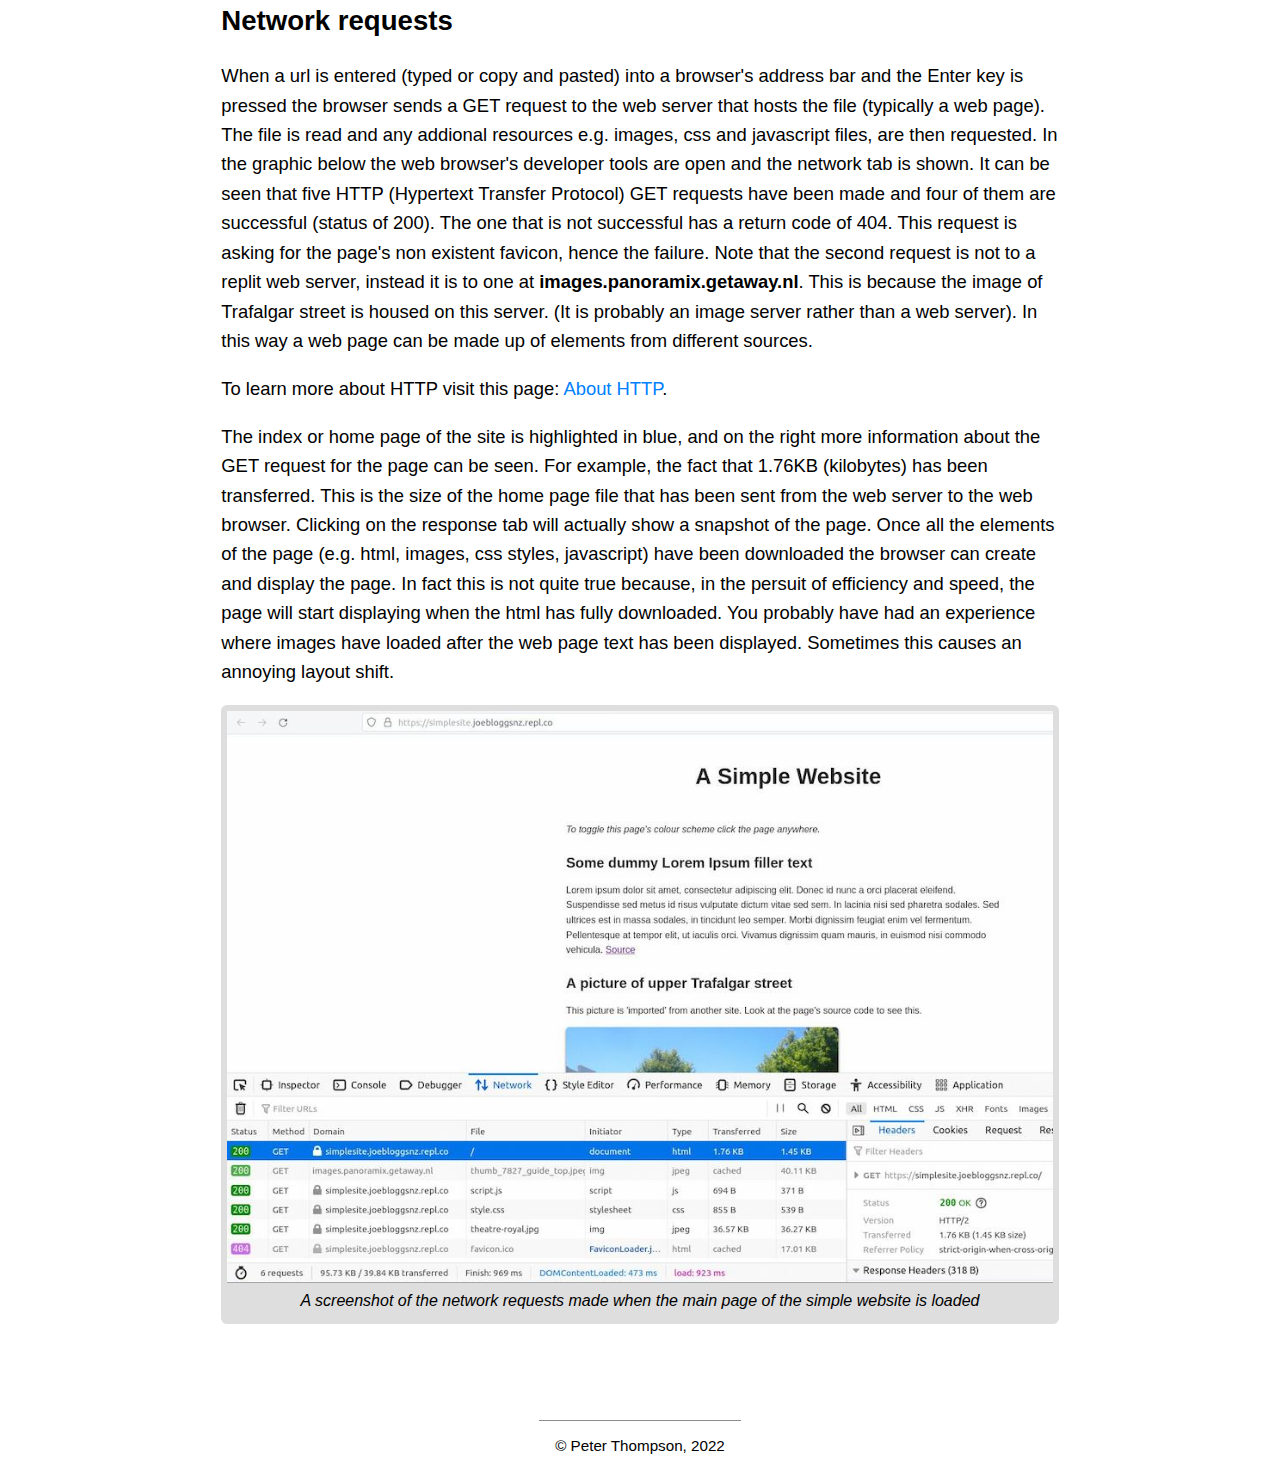
<file: websites/index.html>
<!DOCTYPE html>
<html lang="en">

<head>
  <meta charset="utf-8">
  <meta name="viewport" content="width=device-width">
  <title>What is a website: How Stuff Works</title>
  <meta name="description" content="This page contains resource links about how Website technologies work" />
  <link rel="canonical" href="https://howstuffworks.netlify.app/" />
  <link href="../style.css" rel="stylesheet" type="text/css" />
</head>

<body>
  <header>
    <h1 class="site-title"><a href="/">How Stuff Works</a></h1>
    <nav>
      <ul class="nav-links">
        <li><a class="nav-link" href="/">Home</a></li>
        <li><a class="nav-link" href="../the-internet/">The Internet</a></li>
        <li><a class="nav-link" href="#">Websites</a></li>
        <li><a class="nav-link" href="../images/">Images</a></li>
      </ul>
    </nav>
  </header>
  <main>
    <h1>What is a website</h1>
    <h2>Introduction</h2>
    <p>We will learn about websites and web technologies by examing various websites. The main one can be found at this
      web address: <a href="https://simplesite.joebloggsnz.repl.co/">simplesite</a>. Note that the web server that
      serves the site is not always running. An always up mirror site can be found at: <a
        href="https://asimplesite.netlify.app/">simplesite mirror</a>.</p>
    <hr>
    <h2>Website technologies overview</h2> 
    <p>Here is the link to a YouTube video that gives a good overview of how Internet technologies work together to deliver website content: <a href="https://www.youtube.com/watch?v=kBXQZMmiA4s">The Internet: HTTP & HTML</a>.		
	</p>
   
    <figure>
	  <img src="/websites/assets/images/the-internet-video-screenshot.jpg" alt="A screenshot of a video about how websites work">      
      <figcaption>A screenshot of a YouTube video about how different technologies work together to deliver website content</figcaption>
    </figure>
   	<hr>	
    
    <h2>Website structure</h2>
    <p>If you search for how a website works using a search term like, 'how does a website work', you will get plenty
      of results. Some will be more useful than others depending on how 'technical' they are. However, following is a
      simple
      explaination.</p>
    <p>A website can be thought of as a collection of files housed in a folder on a web server. A web server is
      basically
      a specialised computer that runs web server software. The computer is purposely accessible on the Internet - so,
      by default the
      files that make up the website are as well. The location of the website folder (known as the website root) is
      associated
      with a Unique Resource Location or <a href="https://developer.mozilla.org/en-US/docs/Web/API/URL">URL</a> for
      short. No two websites can have the same root URL. The files in the website
      are arranged in folders just like files are on a typical home computer. For example, images are often stored in a
      folder called <b>images</b>. The files in the site have their own urls, the first part of which is the site root
      url, then the path to the file is added to the end of this. For example, if the site's url is
      <b>mycoolsite.co.nz</b> and there is an <b>images</b> folder that contains an image called <b>coolcat.jpg</b>,
      then the url of that image is <b>mycoolsite.co.nz/images/coolcat.jpg</b></p>
    <p>The files are typically of the following types:</p>
    <ul>
      <li>HTML (Hypertext Markup Language): These files have a html file extension and contain html syntax tags along
        with readable text. Click on this link to learn more: <a
          href="https://developer.mozilla.org/en-US/docs/Web/HTML">what is html</a></li>
      <li>CSS (Cascading style sheets): These files have a css file extension and contain css syntax. Click on this link
        to learn more: <a href="https://developer.mozilla.org/en-US/docs/Web/CSS">what is css</a></li>
      <li>Images: These are normally jpeg (Joint Photographic Experts Group) and have the file extension jpeg or jpg.
        png (Portable Network Graphics) is the second most common image format. Other more efficient formats have been
        developed and are becoming more popular e.g. webp, and avif. Click on this link to learn more: <a
          href="https://developer.mozilla.org/en-US/docs/Learn/HTML/Multimedia_and_embedding/Images_in_HTML">images in
          HTML</a></li>
      <li>JavaScript: These files have a js file extension, and web browsers have built-in a JavaScript interpreters.
        They
        turn the text-like code into machine code that allows the web page's content to be dynamically altered. A web
        page or site that uses JavaScript is often refered to as a 'web app'. A good example of a web app is Gmail. If
        you view the source of a Gmail page you will see a lot of script tags and these indicate the usage of
        JavaScript. Click on this link to learn more: <a
          href="https://developer.mozilla.org/en-US/docs/Web/javascript">about JavaScript</a></li>
    </ul>
    <p>A good starting point if you are interested in building websites is this page: <a
        href="https://developer.mozilla.org/en-US/docs/Learn/Getting_started_with_the_web">Getting Started with the
        Web</a>
    </p>
    <hr>
    <h2>Replit IDE</h2>
    <p>
      Below is a screenshot of the example website that we will study: <a href="https://simplesite.joebloggsnz.repl.co/index.html">A simple
        website</a>. This site was built using the replit IDE (indegrated development environment). This environment
      is actually a good example of a web app. The screen is split into
      three areas: the file system, the editor (showing the html of the home or index page at present), and a webview
      of the webpage when it is 'run' or served up.
    </p>
    <figure>
      <img src="/websites/assets/images/replit-screenshot.jpg"
        alt="A screenshot of the example website opened in the replit IDE" loading="lazy">
      <figcaption>A screenshot of the example website opened in the replit IDE</figcaption>
    </figure>
    <hr>
    <h2>Network requests</h2>
    <p>
      When a url is entered (typed or copy and pasted) into a browser's address bar and the Enter key is pressed the browser sends a GET request to the web server that hosts the file (typically a web page). The file is read and any addional resources e.g. images, css and javascript files, are then requested. In the graphic below the web browser's developer tools are open and the network tab is shown. It can be seen that five HTTP (Hypertext Transfer Protocol) GET requests have been made and four of them are successful (status of 200). The one that is not successful has a return code of 404. This request is asking for the page's non existent favicon, hence the failure. Note that the second request is not to a replit web server, instead it is to one at <b>images.panoramix.getaway.nl</b>. This is because the image of Trafalgar street is housed on this server. (It is probably an image server rather than a web server). In this way a web page can be made up of elements from different sources.
    </p>
    <p>
      To learn more about HTTP visit this page: <a href="https://developer.mozilla.org/en-US/docs/Web/HTTP/Overview">About HTTP</a>.
    </p>
    <p>
      The index or home page of the site is highlighted in blue, and on the right more information about the GET request for the page can be seen. For example, the fact that 1.76KB (kilobytes) has been transferred. This is the size of the home page file that has been sent from the web server to the web browser. Clicking on the response tab will actually show a snapshot of the page. Once all the elements of the page (e.g. html, images, css styles, javascript) have been downloaded the browser can create and display the page. In fact this is not quite true because, in the persuit of efficiency and speed, the page will start displaying when the html has fully downloaded. You probably have had an experience where images have loaded after the web page text has been displayed. Sometimes this causes an annoying layout shift.
    </p>
    <figure>
      <img src="/websites/assets/images/network-requests.jpg"
        alt="A screenshot of the network requests made when the main page of the simple website is loaded"
        loading="lazy">
      <figcaption>A screenshot of the network requests made when the main page of the simple website is loaded
      </figcaption>
    </figure>


  </main>
  <footer>
    <div>&copy; Peter Thompson, 2022</div>
  </footer>

</body>

</html>
</file>
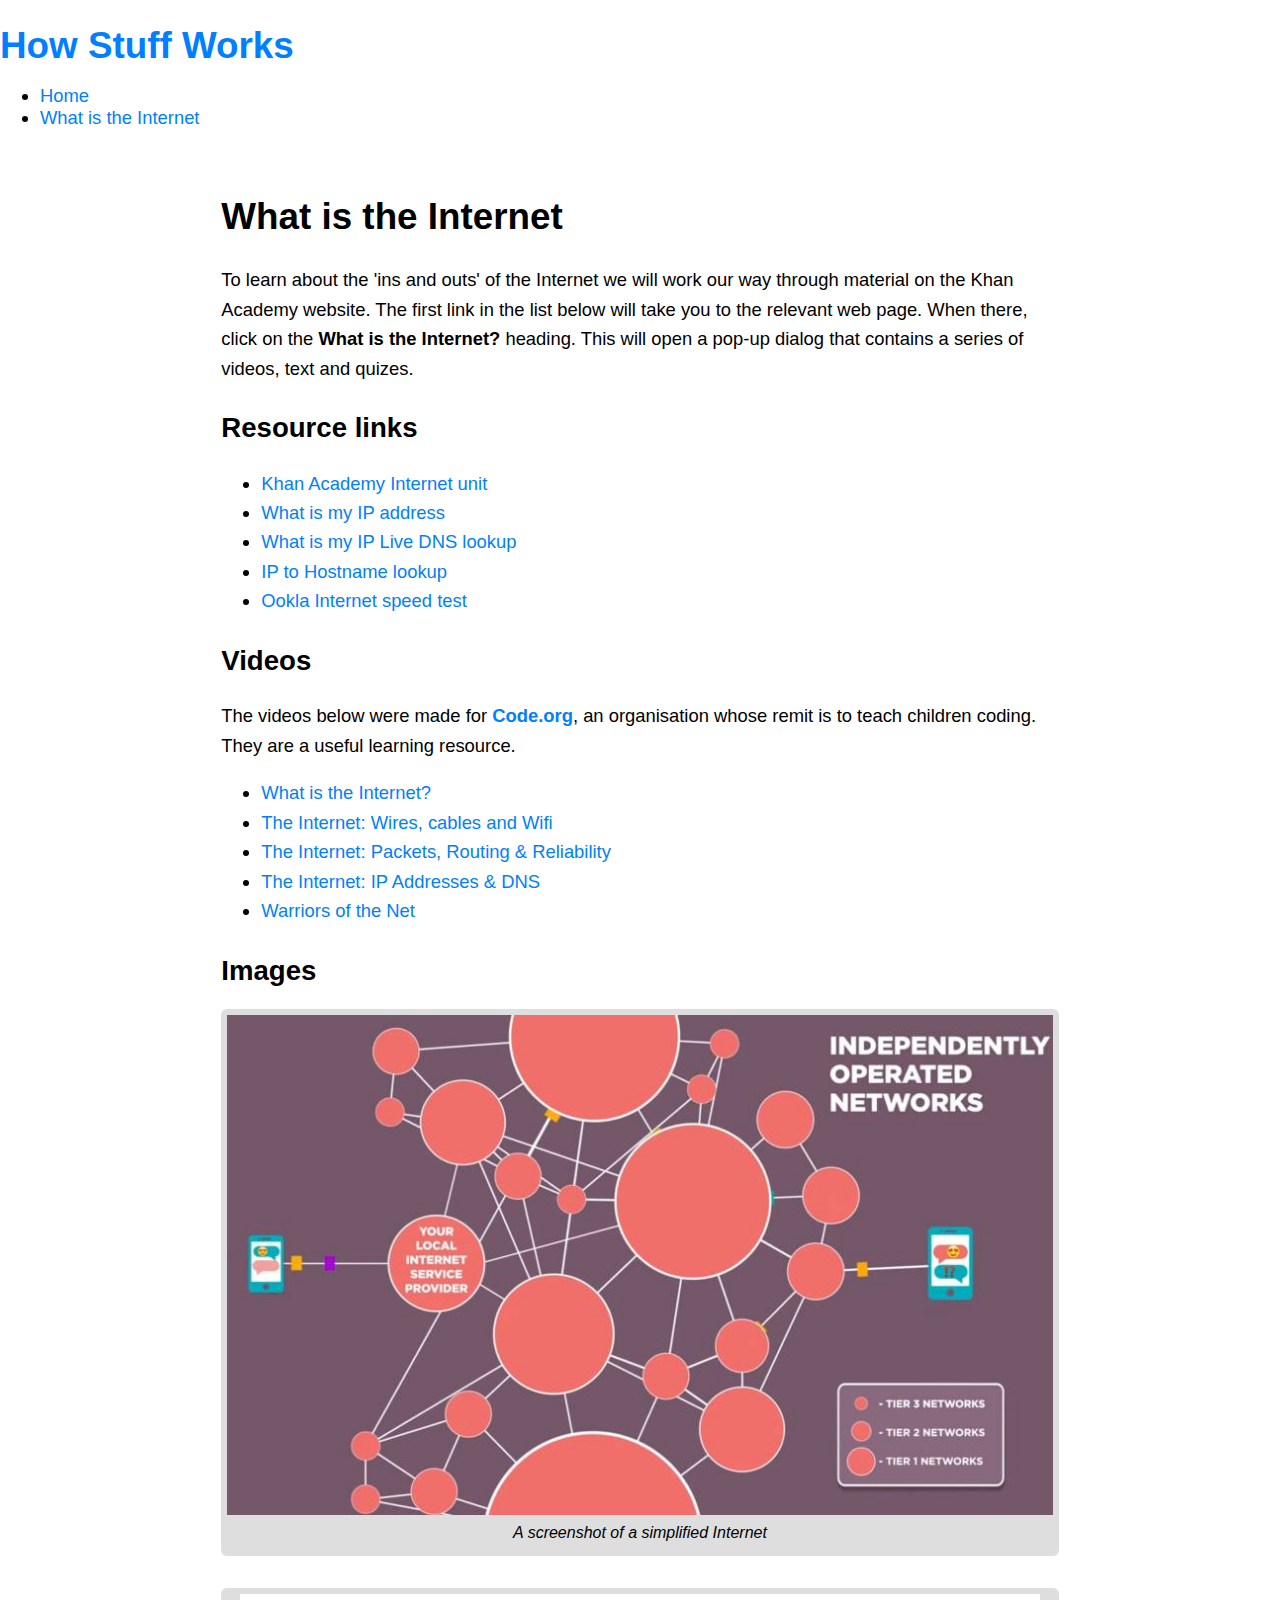
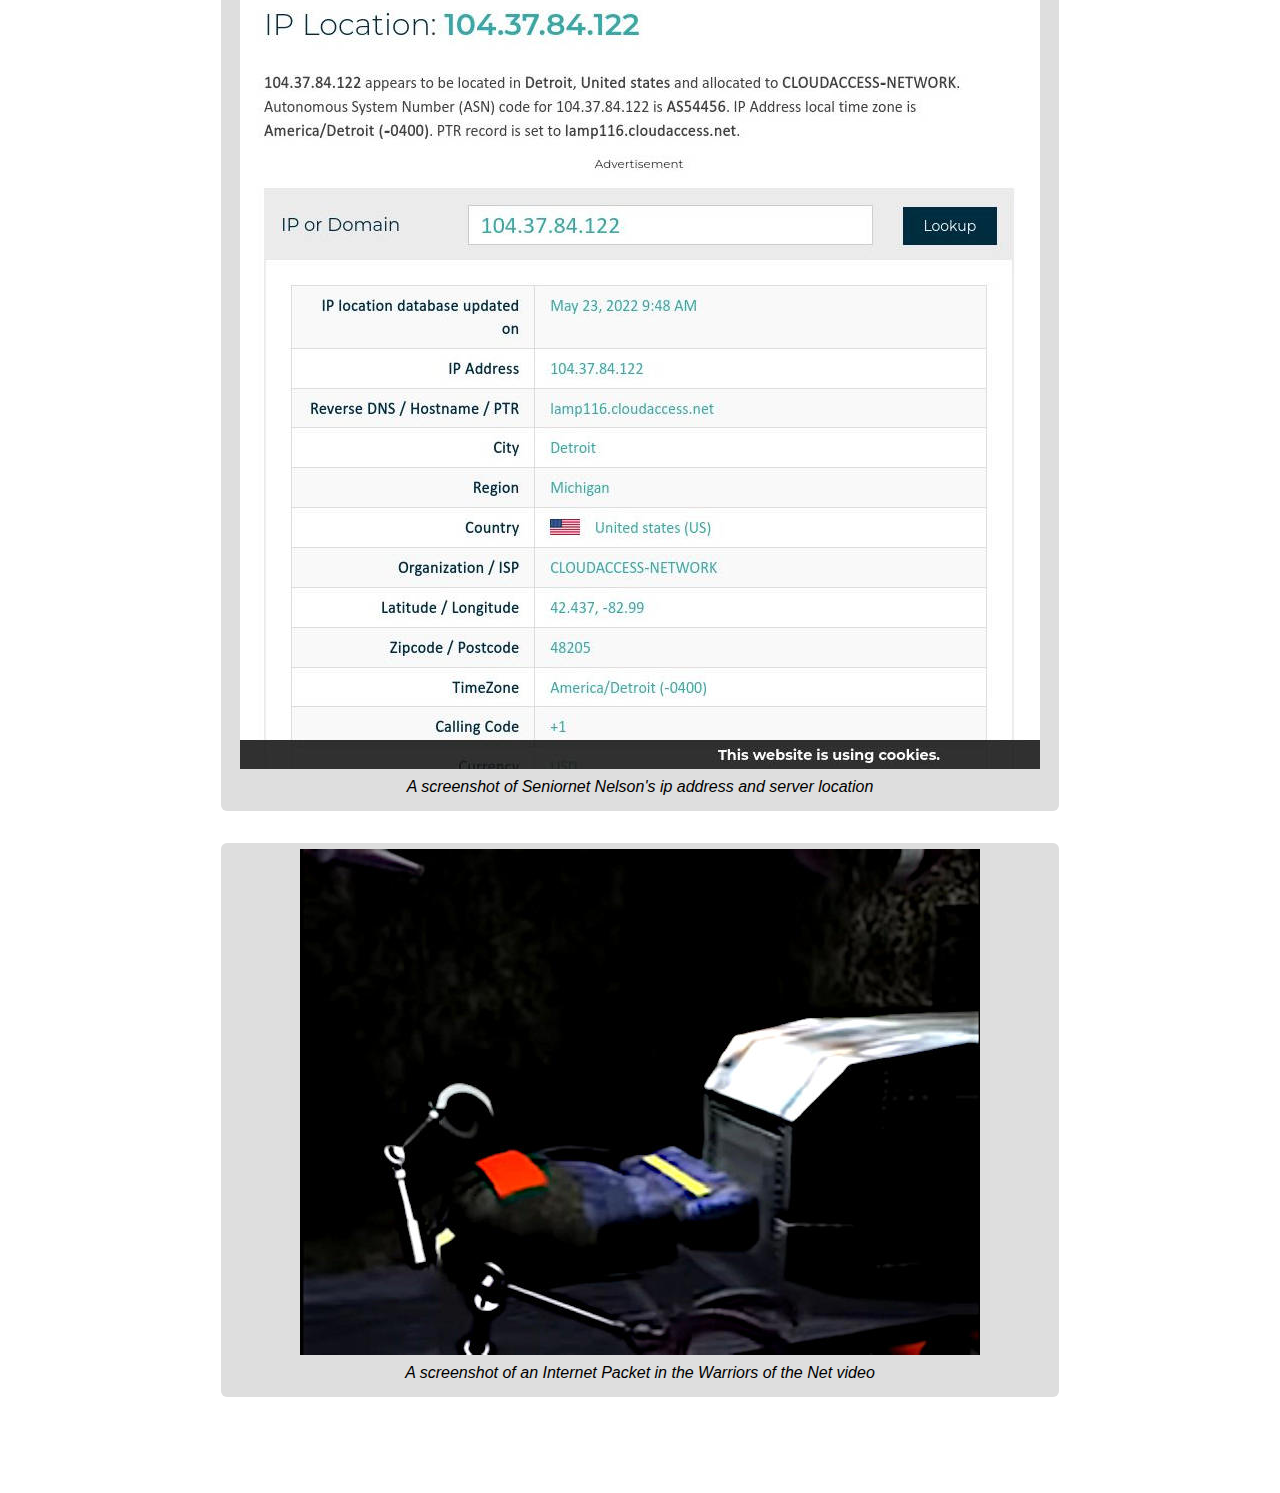
<file: what-is-the-internet/index.html>
<!DOCTYPE html>
<html>

<head>
  <meta charset="utf-8">
  <meta name="viewport" content="width=device-width">
  <title>What is the Internet: How Stuff Works</title>
  <meta name="description" content="This page contains resource links about how Internet technologies work" />
  <link rel="canonical" href="https://howstuffworks.netlify.app/" />
  <link href="../style.css" rel="stylesheet" type="text/css" />
</head>

<body>
  <nav>
    <h1><a href="/">How Stuff Works</a></h1>
    <ul>
      <li><a href="../">Home</a></li>
      <li><a href="/">What is the Internet</a></li>
    </ul>
  </nav>
  <main>
    <h1>What is the Internet</h1>
    <p>To learn about the 'ins and outs' of the Internet we will work our way through material on the Khan Academy
      website.
      The first link in the list below will take you to the relevant web page. When there, click on the <b>What is the
        Internet?</b> heading.
      This will open a pop-up dialog that contains a series of videos, text and quizes.</p>
    <h2>Resource links</h2>
    <ul>
      <li><a href="https://www.khanacademy.org/computing/computers-and-internet/xcae6f4a7ff015e7d:the-internet">
          Khan Academy Internet unit
        </a>
      </li>
      <li><a href=" https://whatismyipaddress.com/">What is my IP address</a></li>
      <li><a href="https://whatismyip.live/dns-lookup">What is my IP Live DNS lookup</a></li>
      <li><a href="https://dnschecker.org/ip-to-hostname.php">IP to Hostname lookup</a></li>
      <li><a href="https://www.speedtest.net/">Ookla Internet speed test</a></li>
    </ul>

    <h2>Videos</h2>
    <p>The videos below were made for <a href="https://code.org/"><b>Code.org</b></a>, an organisation whose remit is to
      teach children coding. They are a useful learning resource.</p>
    <ul>
      <li><a href="https://youtu.be/Dxcc6ycZ73M">What is the Internet?</a< /li>
      <li><a href="https://youtu.be/ZhEf7e4kopM">The Internet: Wires, cables and Wifi</a></li>
      <li><a href="https://youtu.be/AYdF7b3nMto">The Internet: Packets, Routing & Reliability</a></li>
      <li><a href="https://youtu.be/5o8CwafCxnU">The Internet: IP Addresses & DNS</a></li>
      <li><a href="https://youtu.be/PBWhzz_Gn10">Warriors of the Net</a></li>
    </ul>

    <h2>Images</h2>
    <figure>
      <img src="/what-is-the-internet/assets/images/internet-networks.jpg" alt="A screenshot of an internet network"
        loading="lazy">
      <figcaption>A screenshot of a simplified Internet</figcaption>
    </figure>

    <figure>
      <img src="/what-is-the-internet/assets/images/seniornet-ip-location.jpg"
        alt="A screenshot of Seniornet Nelson's ip address and server location" loading="lazy">
      <figcaption>A screenshot of Seniornet Nelson's ip address and server location</figcaption>
    </figure>

    <figure>
      <img src="/what-is-the-internet/assets/images/packet.jpg"
        alt="A screenshot of an Internet Packet in the Warriors of the Net" loading="lazy">
      <figcaption>A screenshot of an Internet Packet in the Warriors of the Net video</figcaption>
    </figure>
  </main>

</body>

</html>
</file>
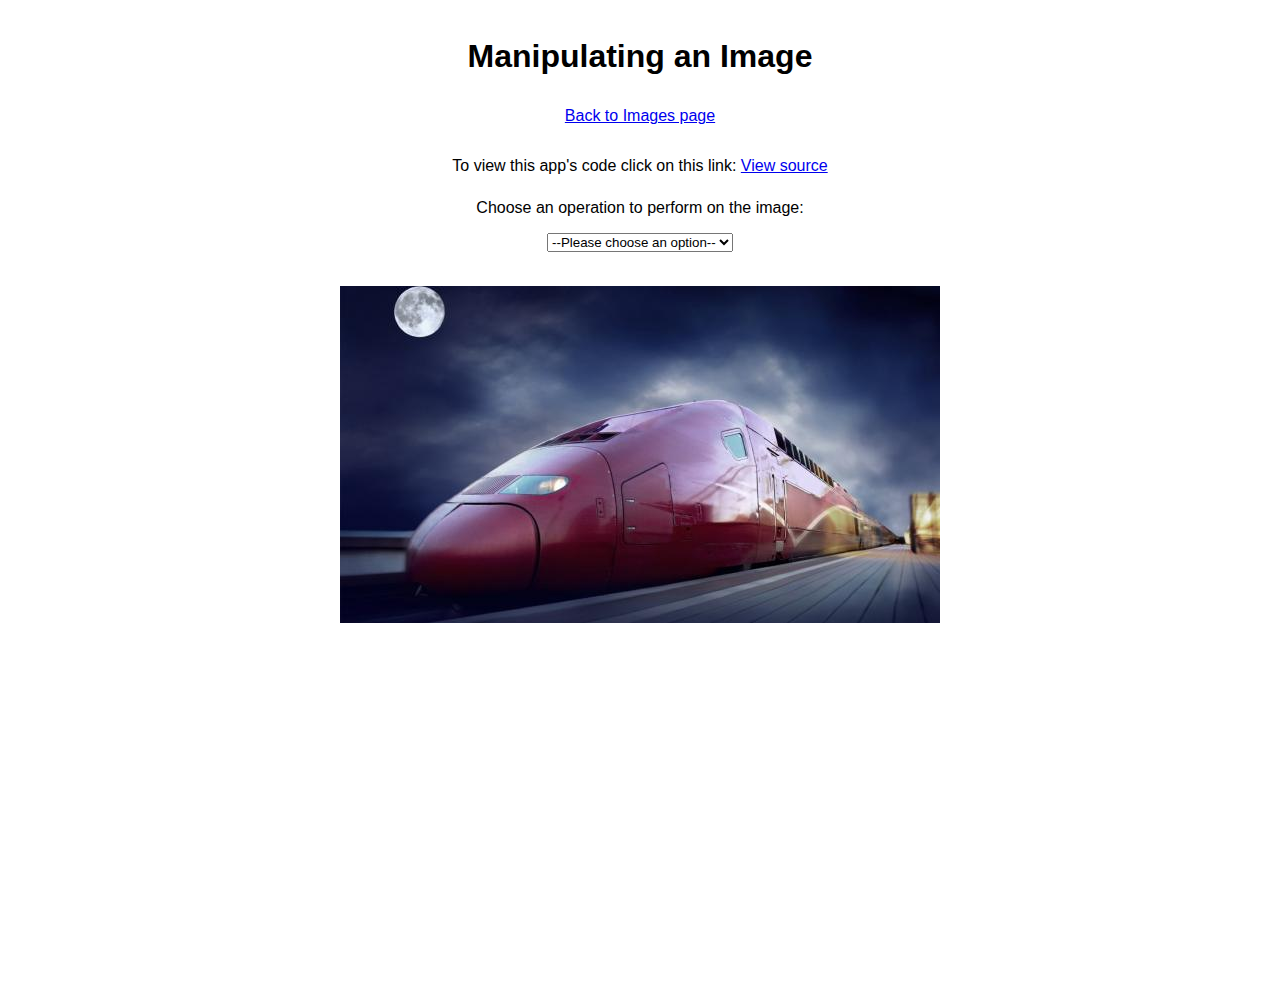
<file: images/pixel-manipulation/index.html>
<!DOCTYPE html>
<html lang="en">

<head>
    <meta charset="UTF-8">
    <meta name="viewport" content="width=device-width, initial-scale=1.0">
    <meta http-equiv="X-UA-Compatible" content="ie=edge">
    <title>Image work</title>
    <style>
        canvas {
            display: block;
            margin: 1rem auto;            
        }
        body {
            display: flex;
            flex-direction: column;
            justify-content: center;
            align-items: center;
            margin: 0 auto;
            max-width: 750px;
            font-family: Arial, Helvetica, sans-serif;
        }
        figure {
            margin: 1.5em 0;
        }
        figcaption {
            text-align: center;
            margin: 0.5em 0;
            font-style: italic;
        }
        h1 {
            margin: 1.2em 0 0.5em 0;
        }
        label {
            display: block;
            margin: 0.5em 0 1em 0
        }
    </style>
</head>

<body>
    <h1>Manipulating an Image</h1>
    <p><a href="../">Back to Images page</a></p>
    <p>To view this app's code click on this link: <a href="script.js">View source</a></p>
    <label for="operation">Choose an operation to perform on the image:</label>
    <select id="operation" name="operation">
        <option value="" selected>--Please choose an option--</option>
        <option value="RR">Remove Red</option>
        <option value="RG">Remove Green</option>
        <option value="RB">Remove Blue</option>
        <option value="INVERT">Invert colours</option>
        <option value="GRAYSCALE">Grayscale colours</option>
    </select>
    <br>
    <figure style="display:none">
        <img id="trainImage" src="./images/moon-train.jpg">
        <figcaption>Original image</figcaption>
    </figure>

    <canvas></canvas>
    <script src="script.js"></script>

</body>

</html>
</file>
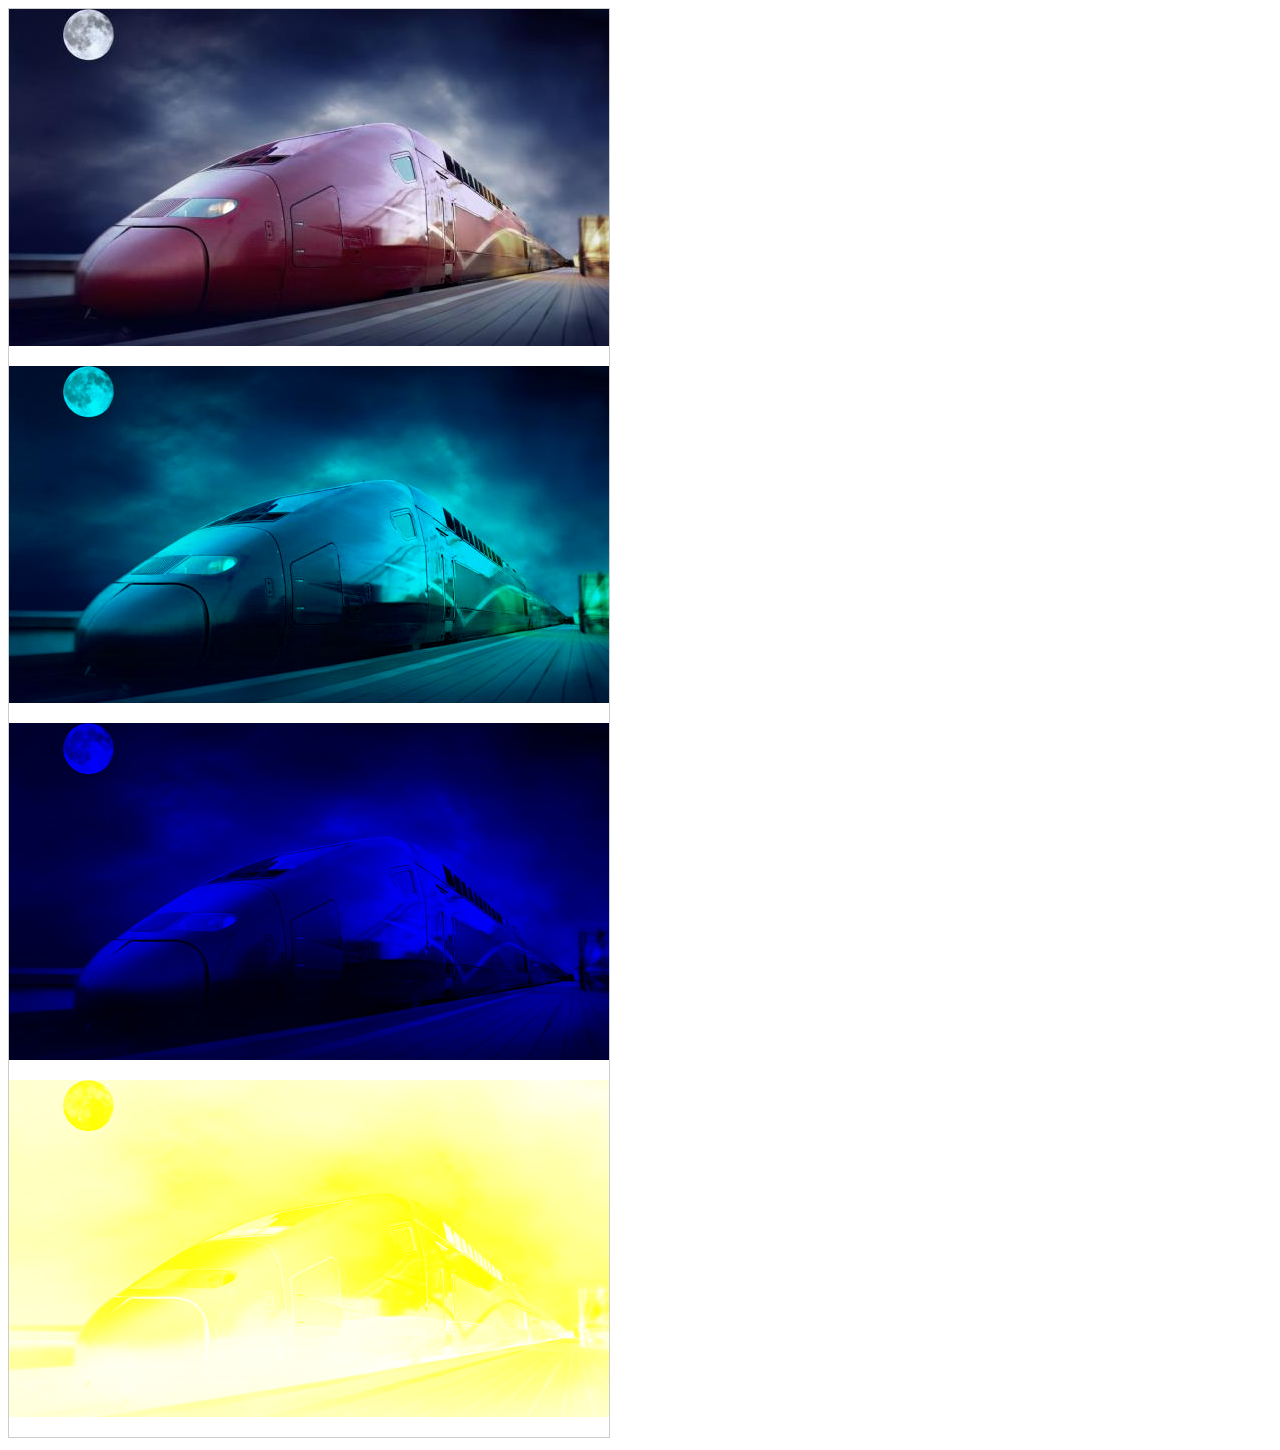
<file: images/pixel-manipulation/index-original.html>
<!DOCTYPE html>
<html lang="en">

<head>
    <meta charset="UTF-8">
    <meta name="viewport" content="width=device-width, initial-scale=1.0">
    <meta http-equiv="X-UA-Compatible" content="ie=edge">
    <title>Image work</title>
    <style>
        canvas {
            border: 1px solid #ccc;
        }
    </style>
</head>

<body>
    <div style="display: none;">
        <img src="./images/moon-train.jpg">
    </div>

    <canvas></canvas>
    <script>
        const RED = 0;
        const GREEN = 1;
        const BLUE = 2;
        const ALPHA = 3;

        const canvas = document.querySelector('canvas');
        const cw = canvas.width = 600;
        const ch = canvas.height = 337 * 4 + 80;
        const ctx = canvas.getContext('2d');

        const image = document.querySelector('img');
        const train = new Image();
        train.src = image.src;

        function getImageData() {
            return new Promise(function (resolve, reject) {
                train.onload = function () {
                    ctx.drawImage(image, 0, 0, image.width, image.height);
                    const imageData = ctx.getImageData(0, 0, image.width, image.height);
                    resolve(imageData);
                };
                train.onerror = function () {
                    reject("Error loading image");
                };
            });
        }

        getImageData()            
            .then(function (imageData) {
                removeColour(RED, imageData);
                ctx.putImageData(imageData, 0, image.height + 20);
                removeColour(GREEN, imageData);
                ctx.putImageData(imageData, 0, (image.height + 20) * 2);
                invertColours(imageData);
                ctx.putImageData(imageData, 0, (image.height + 20) * 3);
            })
            .catch(function (err) {
                console.log(err);
            });

        function removeColour(colour, imageData) {            
            for (let i = 0, len = imageData.data.length; i < len; i += 4) {
                imageData.data[i + colour] = 0;
            }
        }

        function invertColours(imageData) {
            let dataArray = imageData.data;
            for (let i = 0; i < dataArray.length; i += 4) {
                dataArray[i] = 255 - dataArray[i];
                dataArray[i + 1] = 255 - dataArray[i + 1];
                dataArray[i + 2] = 255 - dataArray[i + 2];
            }
        }
    </script>

</body>

</html>
</file>
<file: style.css>
:root {
  --sans-serif-font-family: helvetica, arial, sans-serif;
  --base-font-size: 1.15rem;
  --mobile-font-size: 1rem;

  --off-black: #222222;
  --off-white: #fefefe;
  --light-blue: #0080ff;
  --light-gray: #dedede;
  --mid-gray: #8b8b8b;
}

*,
*::before,
*::after {
  box-sizing: border-box;
}

html,
body {
  height: 100%;
  width: 100%;
  margin: 0;
}

body {
  padding: 0;
  font-size: var(--base-font-size, 100%);
  font-family: var(--sans-serif-font-family, "sans-serif");
}

header {
  display: flex;
  justify-content: space-between;
  align-items: center;
  flex-wrap: wrap;  
  background-color: var(--off-black, #222);
  margin: 0;
  padding: 0.5rem 1rem;
}

a {
  text-decoration: none;
  color: var(--light-blue, #0080ff);
}

a:hover {
  text-decoration: underline;
}

header a {
  color: var(--off-white, #fefefe); 
}

.site-title {
  color: var(--off-white, #fefefe);
  font-size: 2.25rem;
  padding: 0.75rem;
  margin: 0;
}

.site-title a {
  text-decoration: none;
}

.nav-links {
  display: flex;
  flex-wrap: wrap;
  row-gap: 1rem;
  list-style: none;    
}

.nav-link {
  /* background-color: rgb(214, 214, 0); */
  margin-right: 1rem;
  padding: 1rem;  
}

main {
  max-width: 85ch;
  margin: 0 auto;
  padding: 1rem 1rem 4rem;
  line-height: 1.6;
}

h1,
h2 {
  margin-bottom: 1rem;
}

figure {
  display: flex;
  flex-direction: column;
  margin: 1rem 0 2rem 0;
  padding: 6px;
  background-color: var(--light-gray, #deddda);
  border-radius: 6px;
}

figcaption {
  text-align: center;
  padding: 5px 0;
  font-size: 1rem;
  font-style: italic;
}

img {
  display: block;
  max-width: 100%;
  height: auto;
}

figure img {
  flex: 1 1 0;
  align-self: center;
}


footer {
  display: flex;
  justify-content: center;
}

footer div {
  font-size: 0.95rem;
  padding: 1rem;
  border-top: 1px solid var(--mid-gray, #8b8b8b);
}

hr {
  display: block;
  margin: 2rem 0;
  border: none;
  height: 0;
  border-top: 1px solid var(--light-gray, #dedede);
}

@media screen and (max-width: 600px) {
  body {
    font-size: var(--mobile-font-size, 1rem);
  }
}
</file>
